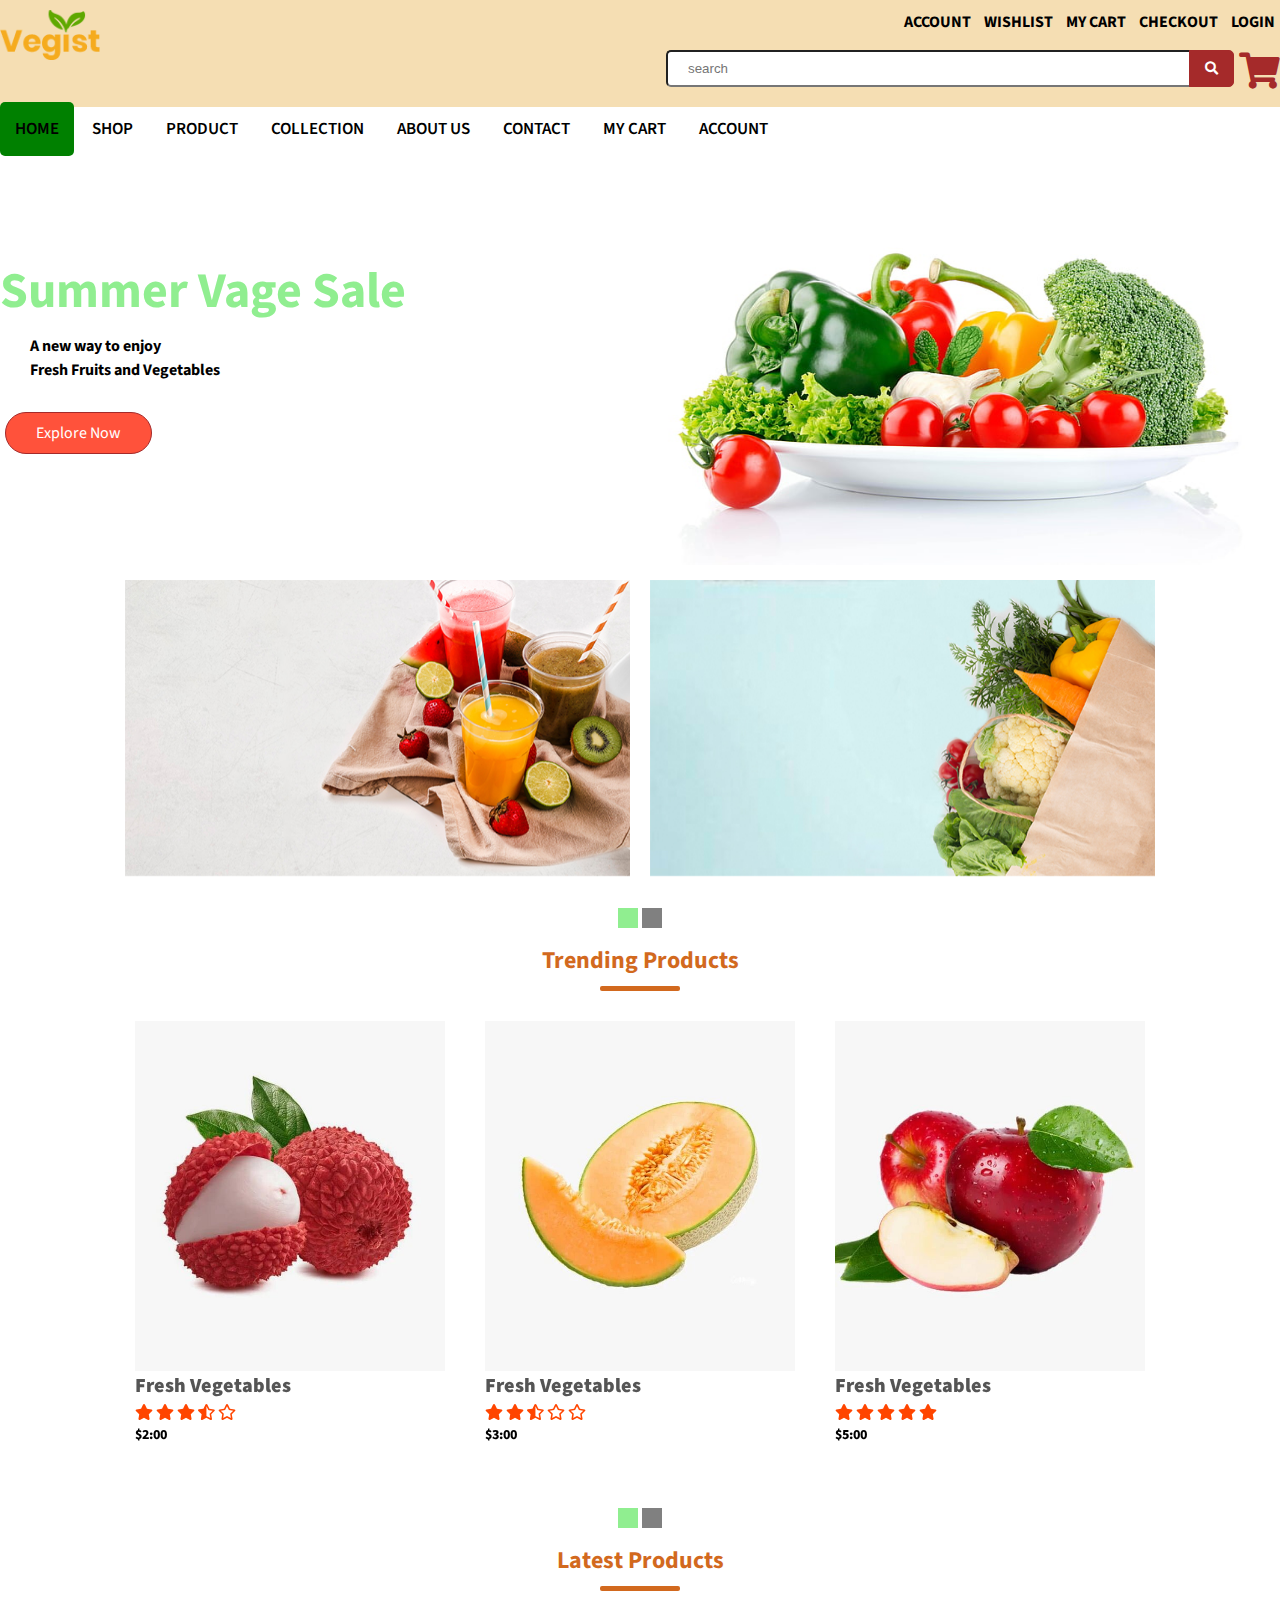
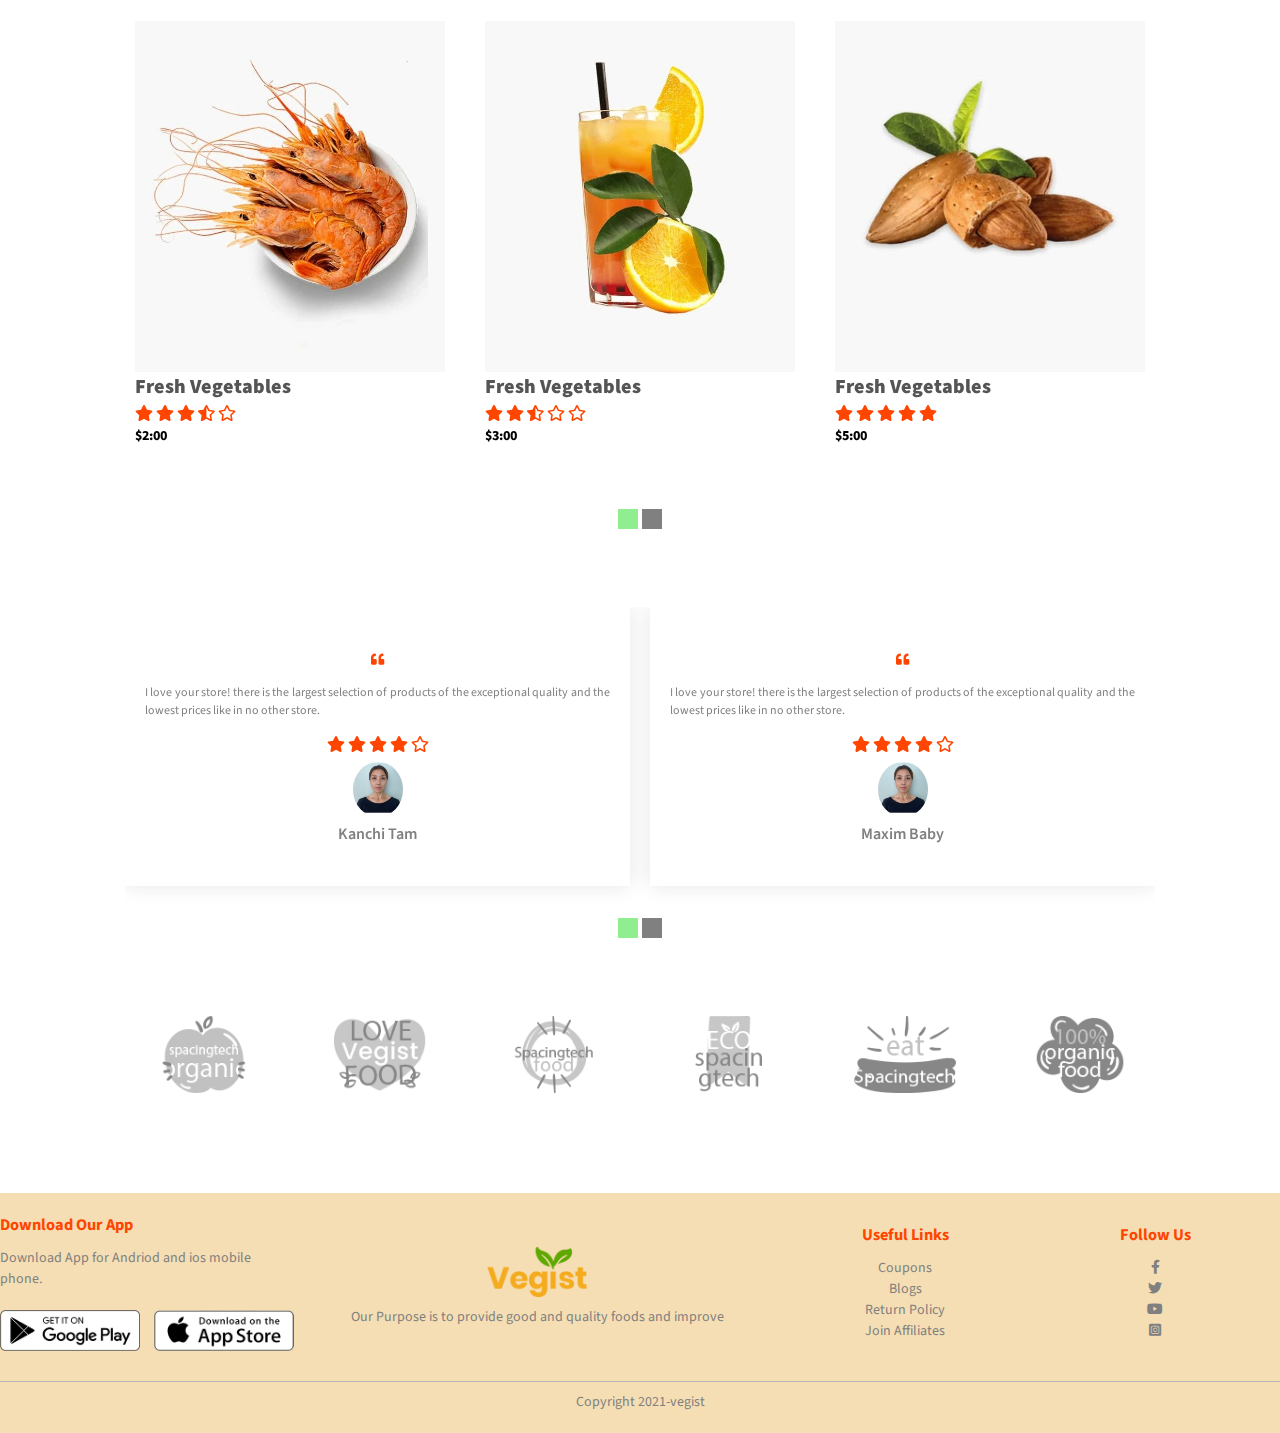
<file: index.html>
<!DOCTYPE html>
<html lang="en">
<head>
    <meta charset="UTF-8">
    <meta http-equiv="X-UA-Compatible" content="IE=edge">
    <meta name="viewport" content="width=device-width, initial-scale=1.0">
    <title>Vegist</title>
    <link rel="stylesheet" href="https://cdnjs.cloudflare.com/ajax/libs/OwlCarousel2/2.3.4/assets/owl.carousel.css">

    <link rel="stylesheet" href="https://cdnjs.cloudflare.com/ajax/libs/font-awesome/5.15.4/css/all.min.css">
    <link rel="stylesheet" type="text/css" href="css/style.css">
    <link rel="stylesheet" type="text/css" href="css/res.css">
    <link rel="shortcut icon" href="./img/icon.png">
</head>
<body id="up">
    <header>
        <div class="container">
    <div class="header_inner flex">
     <div class="logo">
         <a href="index.html">
        <img src="img/logo1.png" alt="logo" width="100px"></a>
    </div>
    <div class="info">
        <div class="topnav">
            <ul>
                <li><a href="account.html">Account</a></li>
                <li><a href="shop.html">wishlist</a></li>
                <li><a href="cart.html">My Cart</a></li>
                <li><a href="shop.html">checkout</a></li>
              <li><a href="account.html">login</a></li>
               </ul>
        </div>
        <div class="searchinner flex">
            <div class="search">
                <input type="search" name="search" placeholder="search">
                <a href=""><button class="btn"><i class="fas fa-search"></i></button></a>
            </div>
            <div class="icon">
           <a href="cart.html"> <i class="fa fa-shopping-cart" style="font-size:36px"></i></a>
        </div>
        </div>
    </div>
    </div>
</header>
<nav>
    <div class="container flex">
        <div class="nav">
            <span><i class="fas fa-bars"></i></span>
            <ul>
                <li><a href="index.html" class="active1">Home</a></li>
                <li><a href="shop.html">Shop</a></li>
                <li><a href="product.html">product</a></li> 
                <li><a href="collection.html">Collection</a></li>
                <li><a href="about.html">About Us</a></li>
                <li><a href="contactus.html">Contact</a></li>
                <li><a href="cart.html">  My cart</a></li>  
                <li><a href="account.html">Account</a></li>
            </ul>
        </div>
    </div>
</nav>
<div class=" container row">
    <div class="col-2">
        <h1>Summer Vage Sale </h1>
           <p><strong> A new way to enjoy<br>
            Fresh Fruits and Vegetables</p></strong>
            <a href="" class="btn">Explore Now</a>
    </div>
    <div class="col-2">
        <img src="img/img1.jpg" alt="">
    </div>

</div> 
</div>
</div>
<div class="categories">
    <div class="small-container">
        <div class="row slide owl-carousel">
            <div class="col-3">
                <img src="img/categories1.jpg" alt="">
            </div>
            <div class="col-3">
                <img src="img/categories2.jpg" alt="">
            </div>
            <div class="col-3">
                <img src="img/categories3.jpg" alt="">
            </div>
        </div>  
    </div>
</div>
<div class="small-container">
    <h2 class="title">Trending Products</h2>
    <div class="row slide1 owl-carousel ">
        <div class="col-4">
            <img src="img/trend1.jpg" alt="">
            <h5>Fresh Vegetables</h5>
            <div class="rating">
                <i class="fas fa-star"></i>
                <i class="fas fa-star"></i>
                <i class="fas fa-star"></i>
                <i class="fas fa-star-half-alt"></i>
                <i class="far fa-star"></i>
            </div>
            <p>$2:00</p>
        </div>
        <div class="col-4">
            <img src="img/trend2.jpg" alt="">
            <h5>Fresh Vegetables</h5>
            <div class="rating">
                <i class="fas fa-star"></i>
                <i class="fas fa-star"></i>
                <i class="fas fa-star-half-alt"></i>
                <i class="far fa-star"></i>
                <i class="far fa-star"></i>
            </div>
            <p>$3:00</p>
        </div>
        <div class="col-4">
            <img src="img/trend3.jpg" alt="">
            <h5>Fresh Vegetables</h5>
            <div class="rating">
                <i class="fas fa-star"></i>
                <i class="fas fa-star"></i>
                <i class="fas fa-star"></i>
                <i class="fas fa-star"></i>
                <i class="fas fa-star"></i>
            </div>
            <p>$5:00</p>
        </div>
        <div class="col-4">
            <img src="img/trend4.jpg" alt="">
            <h5>Fresh Vegetables</h5>
            <div class="rating">
                <i class="fas fa-star"></i>
                <i class="fas fa-star"></i>
                <i class="fas fa-star"></i>
                <i class="fas fa-star"></i>
                <i class="far fa-star"></i>
            </div>
            <p>$10:00</p>
        </div>
    </div>
    <h2 class="title">Latest Products</h2>
    <div class="row slide1 owl-carousel ">
        <div class="col-4">
            <img src="img/latest1.jpg" alt="">
            <h5>Fresh Vegetables</h5>
            <div class="rating">
                <i class="fas fa-star"></i>
                <i class="fas fa-star"></i>
                <i class="fas fa-star"></i>
                <i class="fas fa-star-half-alt"></i>
                <i class="far fa-star"></i>
            </div>
            <p>$2:00</p>
        </div>
        <div class="col-4">
            <img src="img/latest2.jpg" alt="">
            <h5>Fresh Vegetables</h5>
            <div class="rating">
                <i class="fas fa-star"></i>
                <i class="fas fa-star"></i>
                <i class="fas fa-star-half-alt"></i>
                <i class="far fa-star"></i>
                <i class="far fa-star"></i>
            </div>
            <p>$3:00</p>
        </div>
        <div class="col-4">
            <img src="img/latest3.jpg" alt="">
            <h5>Fresh Vegetables</h5>
            <div class="rating">
                <i class="fas fa-star"></i>
                <i class="fas fa-star"></i>
                <i class="fas fa-star"></i>
                <i class="fas fa-star"></i>
                <i class="fas fa-star"></i>
            </div>
            <p>$5:00</p>
        </div>
        <div class="col-4">
            <img src="img/latest4.jpg" alt="">
            <h5>Fresh Vegetables</h5>
            <div class="rating">
                <i class="fas fa-star"></i>
                <i class="fas fa-star"></i>
                <i class="fas fa-star"></i>
                <i class="fas fa-star"></i>
                <i class="far fa-star"></i>
            </div>
            <p>$10:00</p>
        </div>
    </div>
    </div>
</div>
<div class="testimonial">
    <div class="small-container">
        <div class="row slide3 owl-carousel">
            <div class="col-3">
                <i class="fas fa-quote-left"></i>
                <p>I love your store! there is the largest selection of products of the exceptional quality and the lowest prices like in no other store.</p>
                <div class="rating">
                    <i class="fas fa-star"></i>
                    <i class="fas fa-star"></i>
                    <i class="fas fa-star"></i>
                    <i class="fas fa-star"></i>
                    <i class="far fa-star"></i>
                </div>
                <img src="img/testo1.jpg" alt="">
                <h3>Kanchi Tam</h3>
            </div>
            <div class="col-3">
                <i class="fas fa-quote-left"></i>
                <p>I love your store! there is the largest selection of products of the exceptional quality and the lowest prices like in no other store.</p>
                <div class="rating">
                    <i class="fas fa-star"></i>
                    <i class="fas fa-star"></i>
                    <i class="fas fa-star"></i>
                    <i class="fas fa-star"></i>
                    <i class="far fa-star"></i>
                </div>
                <img src="img/testo1.jpg" alt="">
                <h3>Maxim Baby</h3>
            </div>
            <div class="col-3">
                <i class="fas fa-quote-left"></i>
                <p>I love your store! there is the largest selection of products of the exceptional quality and the lowest prices like in no other store.</p>
                <div class="rating">
                    <i class="fas fa-star"></i>
                    <i class="fas fa-star"></i>
                    <i class="fas fa-star"></i>
                    <i class="fas fa-star"></i>
                    <i class="far fa-star"></i>
                </div>
                <img src="img/testo1.jpg" alt="">
                <h3>Saimi raimi</h3>
            </div>
         </div>
         </div>
         </div> 
         <div class="brands">
             <div class="small-container">
             <div class="row slide4 owl-carousel ">
                     <div class="col-6">
                         <img src="img/brand1.png" alt="">
                     </div>
                     <div class="col-6">
                        <img src="img/brand2.png" alt="">
                    </div>
                    <div class="col-6">
                        <img src="img/brand3.png" alt="">
                    </div>
                    <div class="col-6">
                        <img src="img/brand4.png" alt="">
                    </div>
                    <div class="col-6">
                        <img src="img/brand5.png" alt="">
                    </div>
                    <div class="col-6">
                        <img src="img/brand6.png" alt="">
                    </div>
                 </div>
             </div>
         </div> 
        <div class="footer">
            <div class="container">
                <div class="row">
                    <div class="footer-col-1">
                        <h3>Download Our App</h3>
                        <p>Download App for Andriod and ios mobile phone.</p>
                        <div class="app-logo">
                            <a href=""><img src="img/footer1.png.png" alt=""></a>
                           <a href=""> <img src="img/footer.png.png" alt=""></a>
                            </div>
                    </div>
                    <div class="footer-col-2">
                        <img src="img/logo1.png" alt="">
                        <p>Our Purpose is to provide good and quality foods and improve</p>
                    </div>
                    <div class="footer-col-3">
                        <h3>Useful Links</h3>
                      <ul>
                          <li><a href="">Coupons</a></li>
                         <li> <a href="">Blogs</a></li>
                         <li> <a href="">Return Policy</a></li>
                          <li><a href="">Join Affiliates</a></li>
                      </ul>
                    </div>
                    <div class="footer-col-4">
                        <h3>Follow Us</h3>
                      <ul>
                         <li> <a href=""><i class="fab fa-facebook-f"></i></a></li>
                          <li><a href=""><i class="fab fa-twitter"></i></a></li>
                          <li><a href=""><i class="fab fa-youtube"></i></a></li>
                          <li><a href=""><i class="fab fa-instagram-square"></i></a></li>
                      </ul>
                    </div>
                </div>
                <hr>
                <p class="copyright">Copyright 2021-vegist</p>
            </div>
        </div>
        <div class="arrow">
            <a href="#up">up</a>
        </div>
        <script src="https://code.jquery.com/jquery-3.6.0.min.js"></script>
         <script type="text/javascript" src="js/main.js"></script>
         <script src="https://cdnjs.cloudflare.com/ajax/libs/OwlCarousel2/2.3.4/owl.carousel.min.js"></script>
        </body>
</html>
</file>
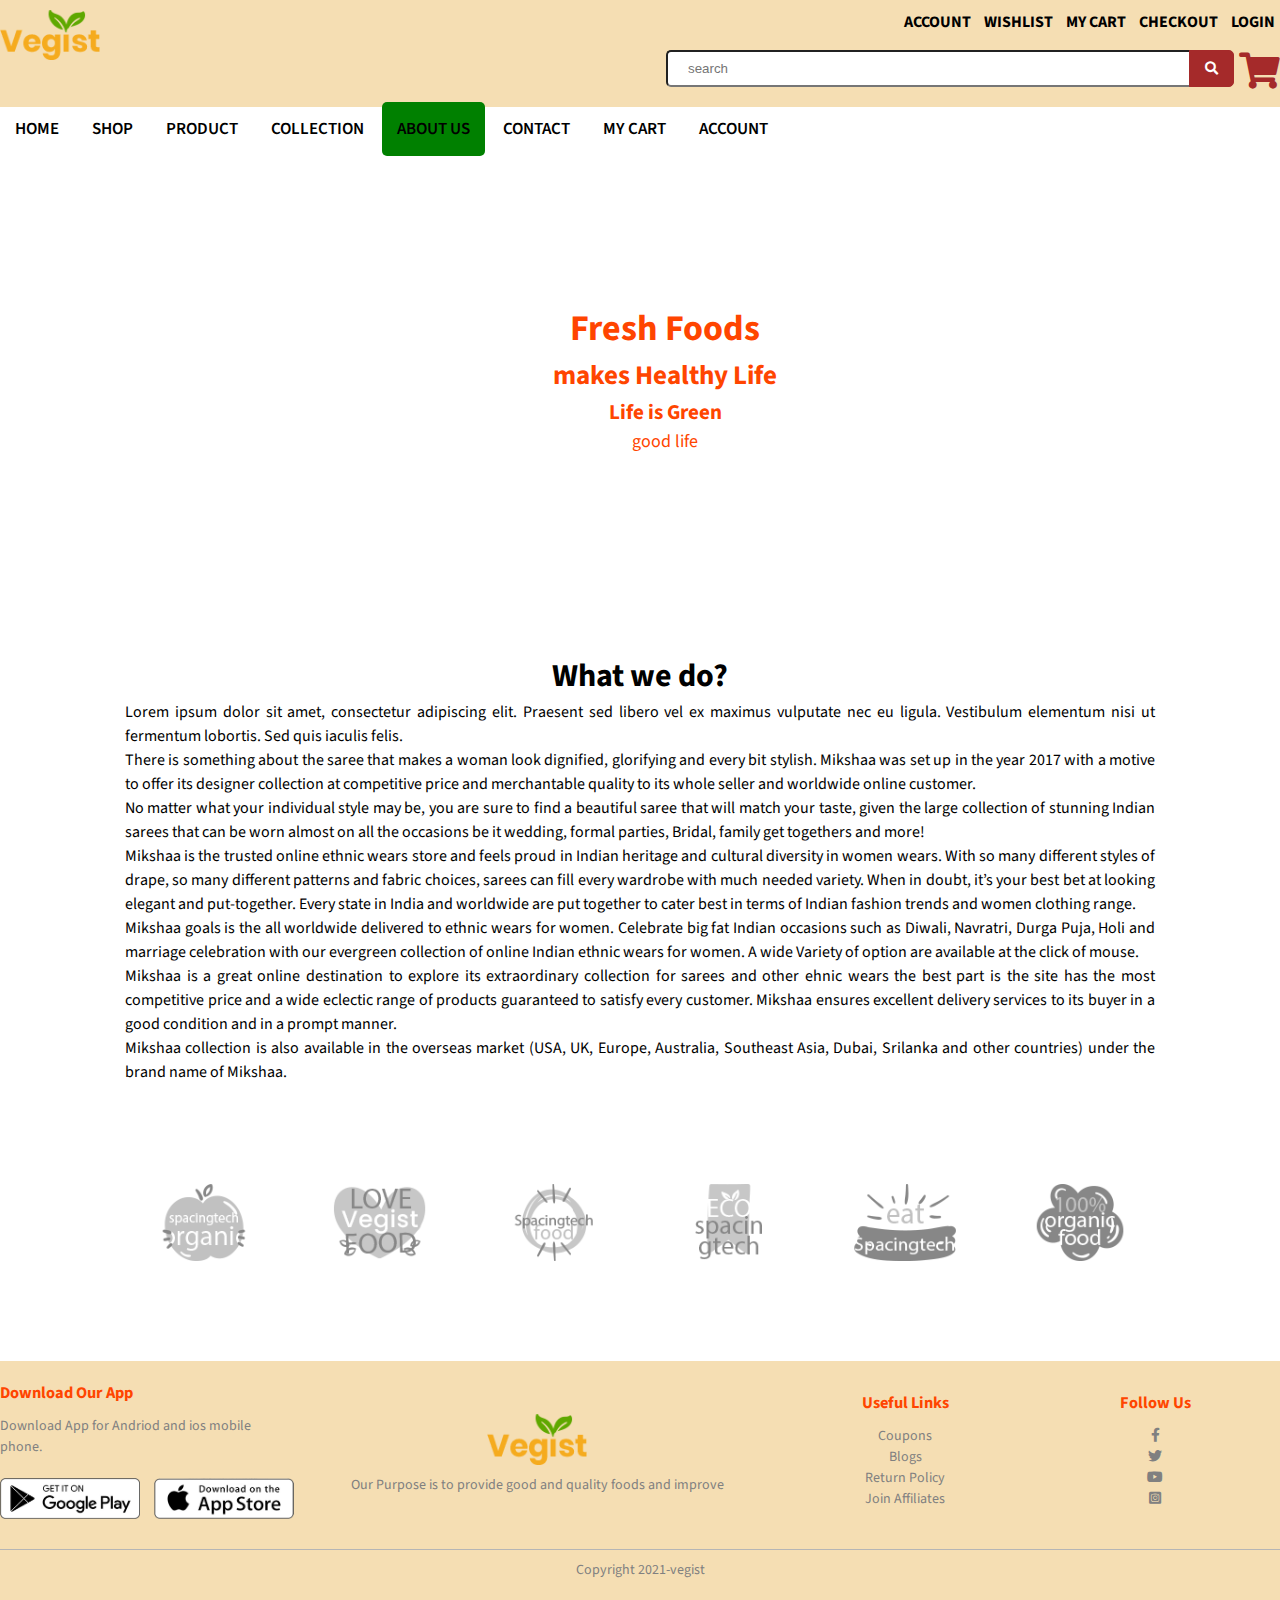
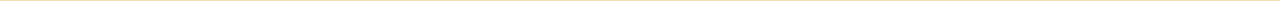
<file: about.html>
<!DOCTYPE html>
<html lang="en">
<head>
    <meta charset="UTF-8">
    <meta http-equiv="X-UA-Compatible" content="IE=edge">
    <meta name="viewport" content="width=device-width, initial-scale=1.0">
    <title>Vegist</title>
    <link rel="stylesheet" href="https://cdnjs.cloudflare.com/ajax/libs/OwlCarousel2/2.3.4/assets/owl.carousel.css">
    <link rel="stylesheet" href="https://cdnjs.cloudflare.com/ajax/libs/font-awesome/5.15.4/css/all.min.css">
    <link rel="stylesheet" type="text/css" href="css/style.css">
    <link rel="stylesheet" type="text/css" href="css/res.css">
    <link rel="shortcut icon" href="./img/icon.png">
</head>
<body id="up">
    <header>
        <div class="container">
    <div class="header_inner flex">
     <div class="logo">
         <a href="index.html">
        <img src="img/logo1.png" alt="logo" width="100px"></a>
    </div>
    <div class="info">
        <div class="topnav">
            <ul>
                <li><a href="account.html">Account</a></li>
                <li><a href="shop.html">wishlist</a></li>
                <li><a href="cart.html">My Cart</a></li>
                <li><a href="shop.html">checkout</a></li>
              <li><a href="account.html">login</a></li>
               </ul>
        </div>
        <div class="searchinner flex">
            <div class="search">
                <input type="search" name="search" placeholder="search">
                <a href=""><button class="btn"><i class="fas fa-search"></i></button></a>
            </div>
            <div class="icon">
           <a href="cart.html"> <i class="fa fa-shopping-cart" style="font-size:36px"></i></a>
        </div>
        </div>
    </div>
    </div>
</header>
<nav>
    <div class="container flex">
        <div class="nav">
            <span><i class="fas fa-bars"></i></span>
            <ul>
                <li><a href="index.html">Home</a></li>
                <li><a href="shop.html">Shop</a></li>
                <li><a href="product.html">product</a></li> 
                <li><a href="collection.html">Collection</a></li>
                <li><a href="about.html" class="active1">About Us</a></li>
                <li><a href="contactus.html">Contact</a></li>
                <li><a href="cart.html">  My cart</a></li>
                <li><a href="account.html">Account</a></li>  
            </ul>
        </div>
    </div>
</nav>
<div class="container">
    <div class="banner">
        <h1>Fresh Foods  <br> </h1> <h2>makes
            Healthy Life</h2>
        <h3>Life is Green</h3>
        <p>good  life</p>
    </div>
</div>
<div class="about-title">
<div class="small-container">
            <h1>What we do?</h1>
            <p>Lorem ipsum dolor sit amet, consectetur adipiscing elit. Praesent sed libero vel ex maximus vulputate nec eu ligula. Vestibulum elementum nisi ut fermentum lobortis. Sed quis iaculis felis.</p>
        </div>
        <div class="about-details">
            <div class="small-container">
            <p>There is something about the saree that makes a woman look dignified, glorifying and every bit stylish. Mikshaa was set up in the year 2017 with a motive to offer its designer collection at competitive price and merchantable quality to its whole seller and worldwide online customer.</p>
            <p>No matter what your individual style may be, you are sure to find a beautiful saree that will match your taste, given the large collection of stunning Indian sarees that can be worn almost on all the occasions be it wedding, formal parties, Bridal, family get togethers and more!</p>
            <p>Mikshaa is the trusted online ethnic wears store and feels proud in Indian heritage and cultural diversity in women wears. With so many different styles of drape, so many different patterns and fabric choices, sarees can fill every wardrobe with much needed variety. When in doubt, it’s your best bet at looking elegant and put-together. Every state in India and worldwide are put together to cater best in terms of Indian fashion trends and women clothing range.</p>
            <p>Mikshaa goals is the all worldwide delivered to ethnic wears for women. Celebrate big fat Indian occasions such as Diwali, Navratri, Durga Puja, Holi and marriage celebration with our evergreen collection of online Indian ethnic wears for women. A wide Variety of option are available at the click of mouse.</p>
            <p>Mikshaa is a great online destination to explore its extraordinary collection for sarees and other ehnic wears the best part is the site has the most competitive price and a wide eclectic range of products guaranteed to satisfy every customer. Mikshaa ensures excellent delivery services to its buyer in a good condition and in a prompt manner.</p>
            <p>Mikshaa collection is also available in the overseas market (USA, UK, Europe, Australia, Southeast Asia, Dubai, Srilanka and other countries) under the brand name of Mikshaa.</p>
    </div>
</div>
</div>
<div class="brands">
    <div class="small-container">
        <div class="row slide4 owl-carousel">
            <div class="col-6">
                <img src="./img/brand1.png" alt="">
            </div>
            <div class="col-6">
               <img src="./img/brand2.png" alt="">
           </div>
           <div class="col-6">
               <img src="./img/brand3.png" alt="">
           </div>
           <div class="col-6">
               <img src="./img/brand4.png" alt="">
           </div>
           <div class="col-6">
               <img src="./img/brand5.png" alt="">
           </div>
           <div class="col-6">
               <img src="./img/brand6.png" alt="">
           </div>
        </div>
    </div>
</div>
        <div class="footer">
            <div class="container">
                <div class="row">
                    <div class="footer-col-1">
                        <h3>Download Our App</h3>
                        <p>Download App for Andriod and ios mobile phone.</p>
                        <div class="app-logo">
                            <a href=""><img src="./img/footer1.png.png" alt=""></a>
                           <a href=""> <img src="./img/footer.png.png" alt=""></a>
                            </div>
                    </div>
                    <div class="footer-col-2">
                        <img src="./img/logo1.png" alt="">
                        <p>Our Purpose is to provide good and quality foods and improve</p>
                    </div>
                    <div class="footer-col-3">
                        <h3>Useful Links</h3>
                      <ul>
                          <li><a href="">Coupons</a></li>
                         <li> <a href="">Blogs</a></li>
                         <li> <a href="">Return Policy</a></li>
                          <li><a href="">Join Affiliates</a></li>
                      </ul>
                    </div>
                    <div class="footer-col-4">
                        <h3>Follow Us</h3>
                      <ul>
                         <li> <a href=""><i class="fab fa-facebook-f"></i></a></li>
                          <li><a href=""><i class="fab fa-twitter"></i></a></li>
                          <li><a href=""><i class="fab fa-youtube"></i></a></li>
                          <li><a href=""><i class="fab fa-instagram-square"></i></a></li>
                      </ul>
                    </div>
                </div>
                <hr>
                <p class="copyright">Copyright 2021-vegist</p>
            </div>
        </div>
        <div class="arrow">
            <a href="#up">up</a>
        </div>
        <script src="https://code.jquery.com/jquery-3.6.0.min.js"></script>
        <script type="text/javascript" src="js/main.js"></script>
        <script src="https://cdnjs.cloudflare.com/ajax/libs/OwlCarousel2/2.3.4/owl.carousel.min.js"></script>
       
</body>
</html>
</file>
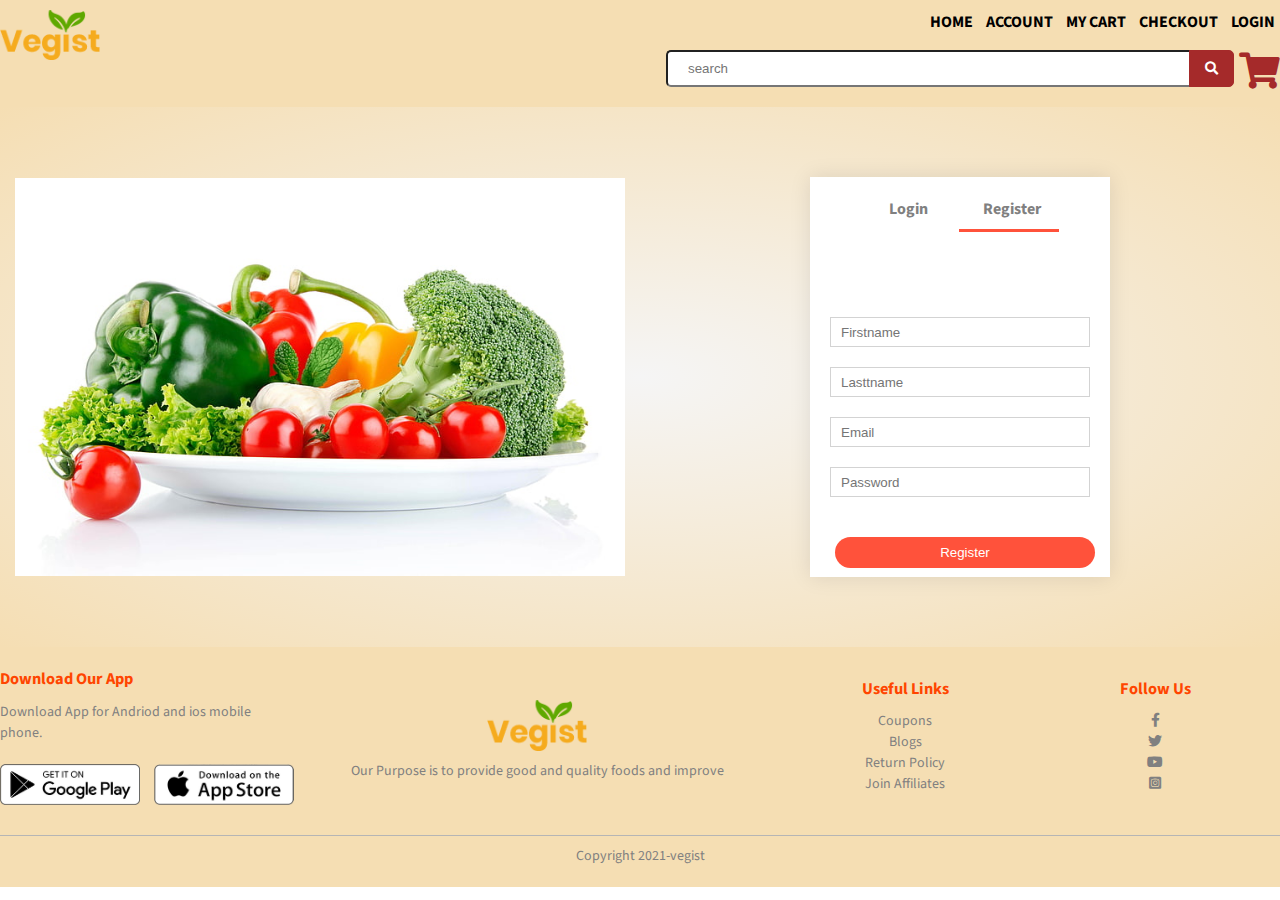
<file: account.html>
<!DOCTYPE html>
<html lang="en">
<head>
    <meta charset="UTF-8">
    <meta http-equiv="X-UA-Compatible" content="IE=edge">
    <meta name="viewport" content="width=device-width, initial-scale=1.0">
    <title>Vegist</title>
    <link rel="stylesheet" href="https://cdnjs.cloudflare.com/ajax/libs/font-awesome/5.15.4/css/all.min.css">
    <link rel="stylesheet" type="text/css" href="css/style.css">
    <link rel="stylesheet" type="text/css" href="css/res.css">
    <link rel="shortcut icon" href="./img/icon.png">
</head>
<body id="up">
    <header>
        <div class="container">
    <div class="header_inner flex">
     <div class="logo">
         <a href="index.html">
        <img src="img/logo1.png" alt="logo" width="100px"></a>
    </div>
    <div class="info">
        <div class="topnav">
            <ul>
                <li><a href="index.html">Home</a></li>
                <li><a href="account.html">Account</a></li>
               <li><a href="cart.html">My Cart</a></li>
                <li><a href="shop.html">checkout</a></li>
              <li><a href="account.html">login</a></li>
               </ul>
        </div>
        <div class="searchinner flex">
            <div class="search">
                <input type="search" name="search" placeholder="search">
                <a href=""><button class="btn"><i class="fas fa-search"></i></button></a>
            </div>
            <div class="icon">
           <a href=""> <i class="fa fa-shopping-cart" style="font-size:36px"></i></a>
        </div>
        </div>
    </div>
    </div>
</header>
<div class="account-page">
    <div class="container">
        <div class="row">
            <div class="col-2">
                <img src="./img/img1.jpg" alt="" width="100%">
            </div>
            <div class="col-2">
                <div class="form-container">
                    <div class="form-btn">
                        <span onclick="login()">Login</span>
                        <span onclick="register()">Register</span>
                        <hr id="Indicator">
                    </div>
                    <form id="LoginForm" >
                        <input type="text" placeholder="Username">
                        <input type="password" placeholder="Password">
                        <button type="submit" class="btn">Login</button>
                        <a href="">Forget password</a>
                    </form>
                    <form id="RegForm">
                        <input type="text" placeholder="Firstname">
                        <input type="text" placeholder="Lasttname"> 
                        <input type="email" placeholder="Email">
                        <input type="password" placeholder="Password">
                        <button type="submit" class="btn">Register</button>
                    </form>
                </div>
            </div>
        </div>
    </div>
</div>   
 <div class="footer">
            <div class="container">
                <div class="row">
                    <div class="footer-col-1">
                        <h3>Download Our App</h3>
                        <p>Download App for Andriod and ios mobile phone.</p>
                        <div class="app-logo">
                            <a href=""><img src="./img/footer1.png.png" alt=""></a>
                           <a href=""> <img src="./img/footer.png.png" alt=""></a>
                            </div>
                    </div>
                    <div class="footer-col-2">
                        <img src="./img/logo1.png" alt="">
                        <p>Our Purpose is to provide good and quality foods and improve</p>
                    </div>
                    <div class="footer-col-3">
                        <h3>Useful Links</h3>
                      <ul>
                          <li><a href="">Coupons</a></li>
                         <li> <a href="">Blogs</a></li>
                         <li> <a href="">Return Policy</a></li>
                          <li><a href="">Join Affiliates</a></li>
                      </ul>
                    </div>
                    <div class="footer-col-4">
                        <h3>Follow Us</h3>
                      <ul>
                         <li> <a href=""><i class="fab fa-facebook-f"></i></a></li>
                          <li><a href=""><i class="fab fa-twitter"></i></a></li>
                          <li><a href=""><i class="fab fa-youtube"></i></a></li>
                          <li><a href=""><i class="fab fa-instagram-square"></i></a></li>
                      </ul>
                    </div>
                </div>
                <hr>
                <p class="copyright">Copyright 2021-vegist</p>
            </div>
        </div>
        <div class="arrow">
            <a href="#up">up</a>
        </div>
        <script src="https://code.jquery.com/jquery-3.6.0.min.js"></script>
         <script type="text/javascript" src="js/main.js"></script>
</body>
</html>
</file>
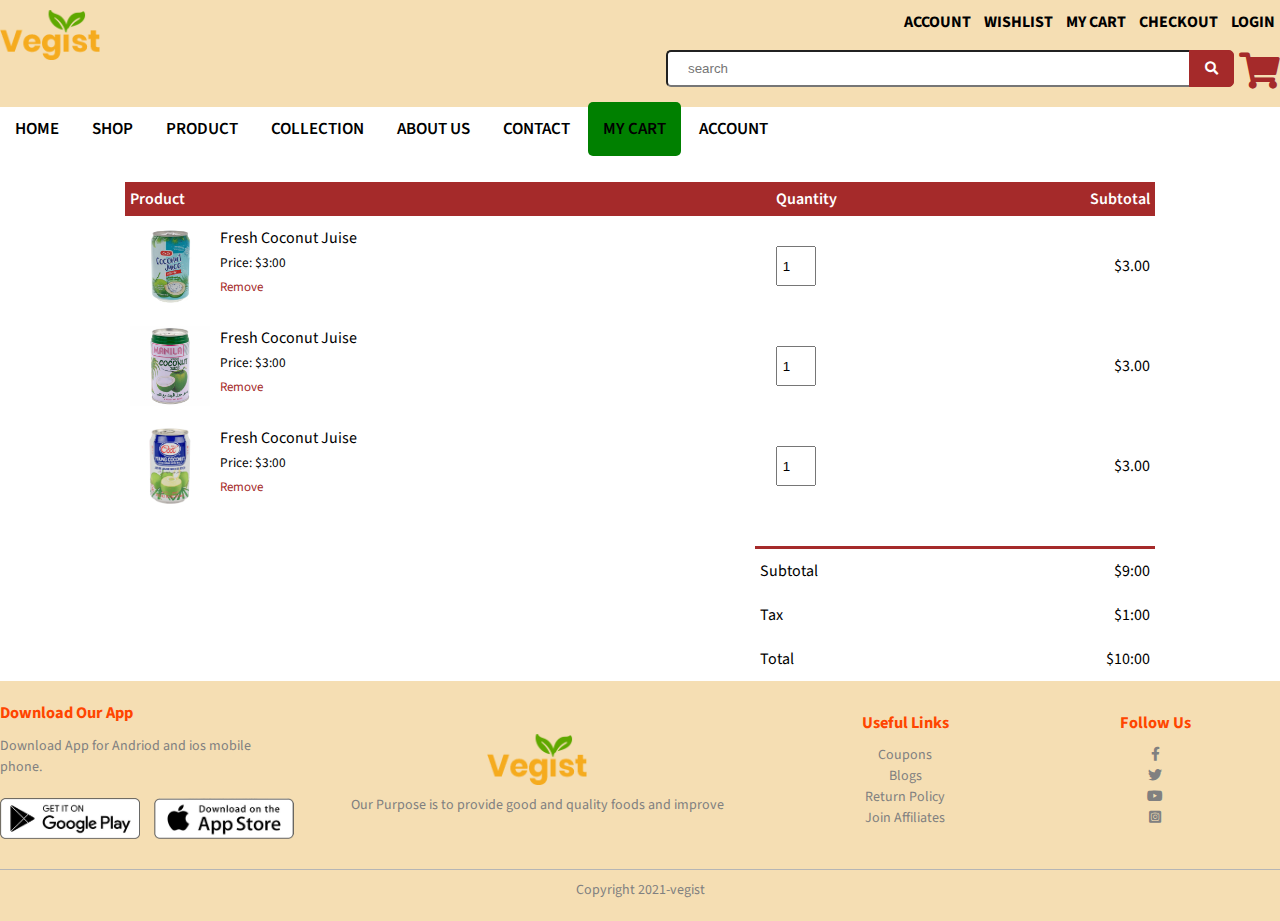
<file: cart.html>
<!DOCTYPE html>
<html lang="en">
<head>
    <meta charset="UTF-8">
    <meta http-equiv="X-UA-Compatible" content="IE=edge">
    <meta name="viewport" content="width=device-width, initial-scale=1.0">
    <title>Vegist</title>
    <link rel="stylesheet" href="https://cdnjs.cloudflare.com/ajax/libs/font-awesome/5.15.4/css/all.min.css">
    <link rel="stylesheet" type="text/css" href="css/style.css">
    <link rel="stylesheet" type="text/css" href="css/res.css">
    <link rel="shortcut icon" href="./img/icon.png">
</head>
<body id="up">
    <header>
        <div class="container">
    <div class="header_inner flex">
     <div class="logo">
         <a href="index.html">
        <img src="img/logo1.png" alt="logo" width="100px"></a>
    </div>
    <div class="info">
        <div class="topnav">
            <ul>
                <li><a href="account.html">Account</a></li>
                <li><a href="shop.html">wishlist</a></li>
                <li><a href="cart.html">My Cart</a></li>
                <li><a href="shop.html">checkout</a></li>
              <li><a href="account.html">login</a></li>
               </ul>
        </div>
        <div class="searchinner flex">
            <div class="search">
                <input type="search" name="search" placeholder="search">
                <a href=""><button class="btn"><i class="fas fa-search"></i></button></a>
            </div>
            <div class="icon">
           <a href=""> <i class="fa fa-shopping-cart" style="font-size:36px"></i></a>
        </div>
        </div>
    </div>
    </div>
</header>
<nav>
    <div class="container flex">
        <div class="nav">
            <span><i class="fas fa-bars"></i></span>
            <ul>
                <li><a href="index.html">Home</a></li>
                <li><a href="shop.html">Shop</a></li>
                <li><a href="product.html">product</a></li> 
                <li><a href="collection.html">Collection</a></li>
                <li><a href="about.html">About Us</a></li>
                <li><a href="contactus.html">Contact</a></li>
                <li><a href="cart.html" class="active1"> My cart</a></li>  
                <li><a href="account.html">Account</a></li>
            </ul>
        </div>
    </div>
</nav> 
</div>
</div>
<div class="small-container">
    <table>
        <tr>
            <th>Product</th>
            <th>Quantity</th>
            <th>Subtotal</th>
        </tr>
        <tr>
            <td>
                <div class="cart-info">
                    <img src="./img/coconut.jpg" alt="" width="100%">
                    <div>
                        <p>Fresh Coconut Juise</p>
                        <small>Price: $3:00</small>
                        <br>
                        <a href="">Remove</a>
                    </div>
                </div>
            </td>
            <td><input type="number" value="1"></td>
            <td>$3.00</td>
        </tr>
        <tr>
            <td>
                <div class="cart-info">
                    <img src="./img/coconut2.jpg" alt="" width="100%">
                    <div>
                        <p>Fresh Coconut Juise</p>
                        <small>Price: $3:00</small>
                        <br>
                        <a href="">Remove</a>
                    </div>
                </div>
            </td>
            <td><input type="number" value="1"></td>
            <td>$3.00</td>
        </tr>
        <tr>
            <td>
                <div class="cart-info">
                    <img src="./img/coconut3.jpg" alt="" width="100%">
                    <div>
                        <p>Fresh Coconut Juise</p>
                        <small>Price: $3:00</small>
                        <br>
                        <a href="">Remove</a>
                    </div>
                </div>
            </td>
            <td><input type="number" value="1"></td>
            <td>$3.00</td>
        </tr>
    </table>
    <div class="total">
        <table>
            <tr>
                <td>Subtotal</td>
                <td>$9:00</td>
            </tr>
            <tr>
                <td>Tax</td>
                <td>$1:00</td>
            </tr>
            <tr>
                <td>Total</td>
                <td>$10:00</td>
            </tr>
        </table>
    </div>
</div>
</div>  
        <div class="footer">
            <div class="container">
                <div class="row">
                    <div class="footer-col-1">
                        <h3>Download Our App</h3>
                        <p>Download App for Andriod and ios mobile phone.</p>
                        <div class="app-logo">
                            <a href=""><img src="./img/footer1.png.png" alt=""></a>
                           <a href=""> <img src="./img/footer.png.png" alt=""></a>
                            </div>
                    </div>
                    <div class="footer-col-2">
                        <img src="./img/logo1.png" alt="">
                        <p>Our Purpose is to provide good and quality foods and improve</p>
                    </div>
                    <div class="footer-col-3">
                        <h3>Useful Links</h3>
                      <ul>
                          <li><a href="">Coupons</a></li>
                         <li> <a href="">Blogs</a></li>
                         <li> <a href="">Return Policy</a></li>
                          <li><a href="">Join Affiliates</a></li>
                      </ul>
                    </div>
                    <div class="footer-col-4">
                        <h3>Follow Us</h3>
                      <ul>
                         <li> <a href=""><i class="fab fa-facebook-f"></i></a></li>
                          <li><a href=""><i class="fab fa-twitter"></i></a></li>
                          <li><a href=""><i class="fab fa-youtube"></i></a></li>
                          <li><a href=""><i class="fab fa-instagram-square"></i></a></li>
                      </ul>
                    </div>
                </div>
                <hr>
                <p class="copyright">Copyright 2021-vegist</p>
            </div>
        </div>
        <div class="arrow">
            <a href="#up">up</a>
        </div>
        <script src="https://code.jquery.com/jquery-3.6.0.min.js"></script>
         <script type="text/javascript" src="js/main.js"></script>
</body>
</html>
</file>
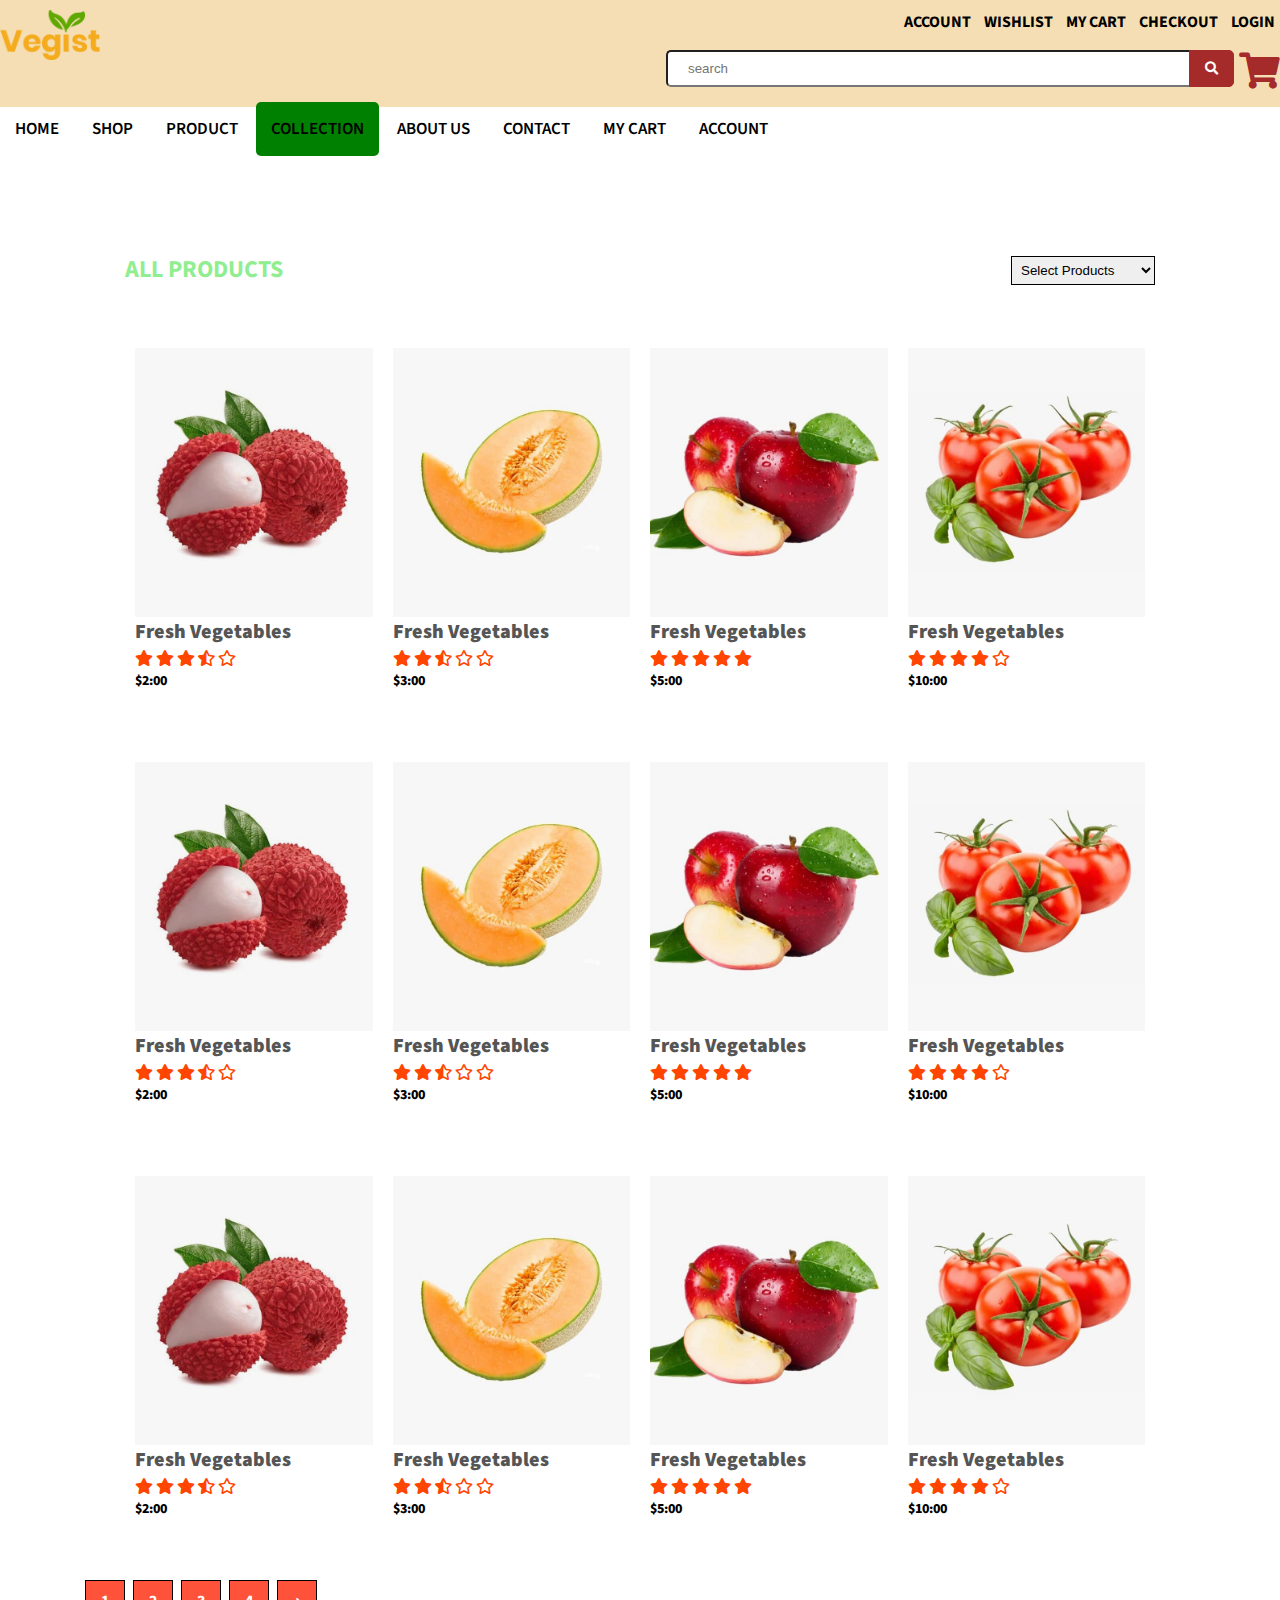
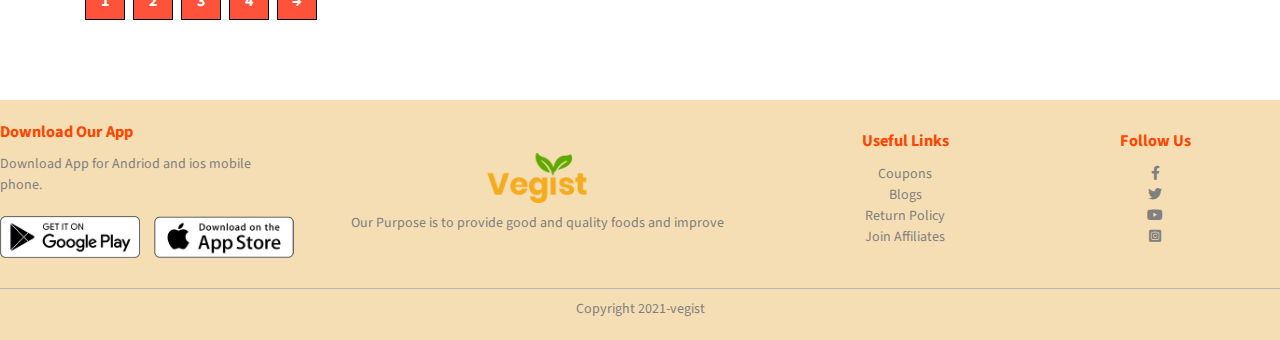
<file: collection.html>
<!DOCTYPE html>
<html lang="en">
<head>
    <meta charset="UTF-8">
    <meta http-equiv="X-UA-Compatible" content="IE=edge">
    <meta name="viewport" content="width=device-width, initial-scale=1.0">
    <title>Vegist</title>
     <link rel="stylesheet" href="https://cdnjs.cloudflare.com/ajax/libs/font-awesome/5.15.4/css/all.min.css">
    <link rel="stylesheet" type="text/css" href="css/style.css">
    <link rel="stylesheet" type="text/css" href="css/res.css">
    <link rel="shortcut icon" href="./img/icon.png">
</head>
<body id="up">
    <header>
        <div class="container">
    <div class="header_inner flex">
     <div class="logo">
         <a href="index.html">
        <img src="img/logo1.png" alt="logo" width="100px"></a>
    </div>
    <div class="info">
        <div class="topnav">
            <ul>
                <li><a href="account.html">Account</a></li>
                <li><a href="shop.html">wishlist</a></li>
                <li><a href="cart.html">My Cart</a></li>
                <li><a href="shop.html">checkout</a></li>
              <li><a href="account.html">login</a></li>
               </ul>
        </div>
        <div class="searchinner flex">
            <div class="search">
                <input type="search" name="search" placeholder="search">
                <a href=""><button class="btn"><i class="fas fa-search"></i></button></a>
            </div>
            <div class="icon">
           <a href=""> <i class="fa fa-shopping-cart" style="font-size:36px"></i></a>
        </div>
        </div>
    </div>
    </div>
</header>
<nav>
    <div class="container flex">
        <div class="nav">
            <span><i class="fas fa-bars"></i></span>
            <ul>
                <li><a href="index.html">Home</a></li>
                <li><a href="shop.html" >Shop</a></li>
                <li><a href="product.html">Product</a></li> 
                <li><a href="collection.html" class="active1">Collection</a></li>
                <li><a href="about.html">About Us</a></li>
                <li><a href="contactus.html">Contact</a></li>
                <li><a href="cart.html">My cart</a></li>  
                <li><a href="account.html">Account</a></li>
            </ul>
        </div>
    </div>
</nav> 
</div>
</div>
<div class="small-container">
    <div class="row row-2">
        <h2>All Products</h2>
        <select>
            <option>Select Products</option>
            <option>Short by price</option>
            <option>Short by popularity</option>
            <option>Short by rating</option>
            <option>Short by sale</option>
        </select>
    </div>
    <div class="row">
        <div class="col-4">
            <img src="./img/trend1.jpg" alt="">
            <h5>Fresh Vegetables</h5>
            <div class="rating">
                <i class="fas fa-star"></i>
                <i class="fas fa-star"></i>
                <i class="fas fa-star"></i>
                <i class="fas fa-star-half-alt"></i>
                <i class="far fa-star"></i>
            </div>
            <p>$2:00</p>
        </div>
        <div class="col-4">
            <img src="./img/trend2.jpg" alt="">
            <h5>Fresh Vegetables</h5>
            <div class="rating">
                <i class="fas fa-star"></i>
                <i class="fas fa-star"></i>
                <i class="fas fa-star-half-alt"></i>
                <i class="far fa-star"></i>
                <i class="far fa-star"></i>
            </div>
            <p>$3:00</p>
        </div>
        <div class="col-4">
            <img src="./img/trend3.jpg" alt="">
            <h5>Fresh Vegetables</h5>
            <div class="rating">
                <i class="fas fa-star"></i>
                <i class="fas fa-star"></i>
                <i class="fas fa-star"></i>
                <i class="fas fa-star"></i>
                <i class="fas fa-star"></i>
            </div>
            <p>$5:00</p>
        </div>
        <div class="col-4">
            <img src="./img/trend4.jpg" alt="">
            <h5>Fresh Vegetables</h5>
            <div class="rating">
                <i class="fas fa-star"></i>
                <i class="fas fa-star"></i>
                <i class="fas fa-star"></i>
                <i class="fas fa-star"></i>
                <i class="far fa-star"></i>
            </div>
            <p>$10:00</p>
        </div>
    </div>
    <div class="row">
        <div class="col-4">
            <img src="./img/trend1.jpg" alt="">
            <h5>Fresh Vegetables</h5>
            <div class="rating">
                <i class="fas fa-star"></i>
                <i class="fas fa-star"></i>
                <i class="fas fa-star"></i>
                <i class="fas fa-star-half-alt"></i>
                <i class="far fa-star"></i>
            </div>
            <p>$2:00</p>
        </div>
        <div class="col-4">
            <img src="./img/trend2.jpg" alt="">
            <h5>Fresh Vegetables</h5>
            <div class="rating">
                <i class="fas fa-star"></i>
                <i class="fas fa-star"></i>
                <i class="fas fa-star-half-alt"></i>
                <i class="far fa-star"></i>
                <i class="far fa-star"></i>
            </div>
            <p>$3:00</p>
        </div>
        <div class="col-4">
            <img src="./img/trend3.jpg" alt="">
            <h5>Fresh Vegetables</h5>
            <div class="rating">
                <i class="fas fa-star"></i>
                <i class="fas fa-star"></i>
                <i class="fas fa-star"></i>
                <i class="fas fa-star"></i>
                <i class="fas fa-star"></i>
            </div>
            <p>$5:00</p>
        </div>
        <div class="col-4">
            <img src="./img/trend4.jpg" alt="">
            <h5>Fresh Vegetables</h5>
            <div class="rating">
                <i class="fas fa-star"></i>
                <i class="fas fa-star"></i>
                <i class="fas fa-star"></i>
                <i class="fas fa-star"></i>
                <i class="far fa-star"></i>
            </div>
            <p>$10:00</p>
        </div>
    </div>
    <div class="row">
        <div class="col-4">
            <img src="./img/trend1.jpg" alt="">
            <h5>Fresh Vegetables</h5>
            <div class="rating">
                <i class="fas fa-star"></i>
                <i class="fas fa-star"></i>
                <i class="fas fa-star"></i>
                <i class="fas fa-star-half-alt"></i>
                <i class="far fa-star"></i>
            </div>
            <p>$2:00</p>
        </div>
        <div class="col-4">
            <img src="./img/trend2.jpg" alt="">
            <h5>Fresh Vegetables</h5>
            <div class="rating">
                <i class="fas fa-star"></i>
                <i class="fas fa-star"></i>
                <i class="fas fa-star-half-alt"></i>
                <i class="far fa-star"></i>
                <i class="far fa-star"></i>
            </div>
            <p>$3:00</p>
        </div>
        <div class="col-4">
            <img src="./img/trend3.jpg" alt="">
            <h5>Fresh Vegetables</h5>
            <div class="rating">
                <i class="fas fa-star"></i>
                <i class="fas fa-star"></i>
                <i class="fas fa-star"></i>
                <i class="fas fa-star"></i>
                <i class="fas fa-star"></i>
            </div>
            <p>$5:00</p>
        </div>
        <div class="col-4">
            <img src="./img/trend4.jpg" alt="">
            <h5>Fresh Vegetables</h5>
            <div class="rating">
                <i class="fas fa-star"></i>
                <i class="fas fa-star"></i>
                <i class="fas fa-star"></i>
                <i class="fas fa-star"></i>
                <i class="far fa-star"></i>
            </div>
            <p>$10:00</p>
        </div>
    </div>
    </div>
    <div class="page-btn">
        <ul>
            <li> <a href=""> 1</a></li>
            <li> <a href="">2</a></li>
            <li> <a href="">3</a></li>
            <li> <a href="">4</a></li>
            <li> <a href="">&#8594;</a></li>
        </ul>
        </div>
</div>  
        <div class="footer">
            <div class="container">
                <div class="row">
                    <div class="footer-col-1">
                        <h3>Download Our App</h3>
                        <p>Download App for Andriod and ios mobile phone.</p>
                        <div class="app-logo">
                            <a href=""><img src="./img/footer1.png.png" alt=""></a>
                           <a href=""> <img src="./img/footer.png.png" alt=""></a>
                            </div>
                    </div>
                    <div class="footer-col-2">
                        <img src="./img/logo1.png" alt="">
                        <p>Our Purpose is to provide good and quality foods and improve</p>
                    </div>
                    <div class="footer-col-3">
                        <h3>Useful Links</h3>
                      <ul>
                          <li><a href="">Coupons</a></li>
                         <li> <a href="">Blogs</a></li>
                         <li> <a href="">Return Policy</a></li>
                          <li><a href="">Join Affiliates</a></li>
                      </ul>
                    </div>
                    <div class="footer-col-4">
                        <h3>Follow Us</h3>
                      <ul>
                         <li> <a href=""><i class="fab fa-facebook-f"></i></a></li>
                          <li><a href=""><i class="fab fa-twitter"></i></a></li>
                          <li><a href=""><i class="fab fa-youtube"></i></a></li>
                          <li><a href=""><i class="fab fa-instagram-square"></i></a></li>
                      </ul>
                    </div>
                </div>
                <hr>
                <p class="copyright">Copyright 2021-vegist</p>
            </div>
        </div>
        <div class="arrow">
            <a href="#up">up</a>
        </div>
        <script src="https://code.jquery.com/jquery-3.6.0.min.js"></script>
         <script type="text/javascript" src="js/main.js"></script>
</body>
</html>
</file>
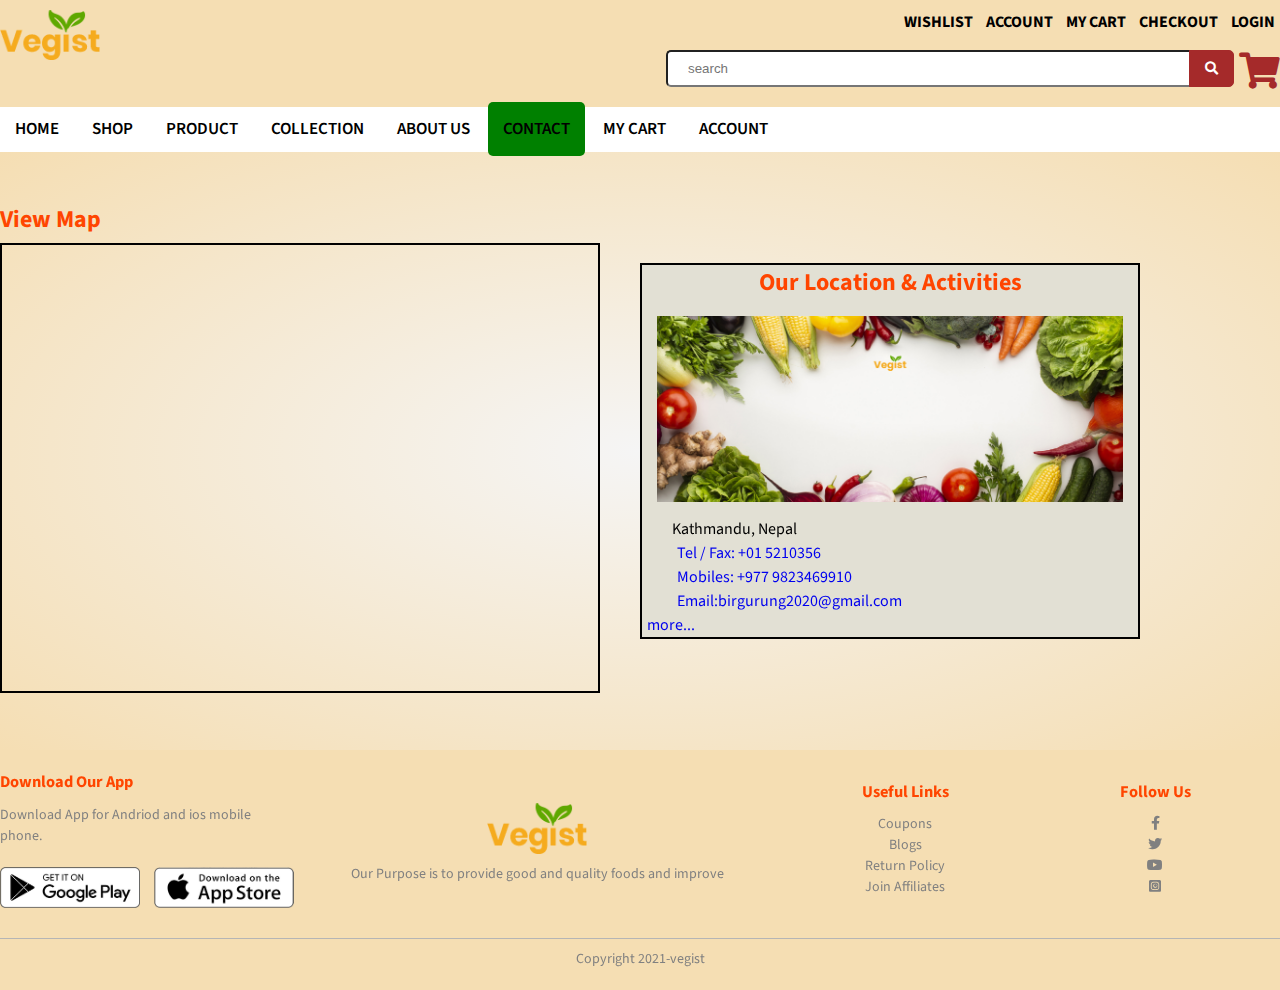
<file: contactus.html>
<!DOCTYPE html>
<html lang="en">
<head>
    <meta charset="UTF-8">
    <meta http-equiv="X-UA-Compatible" content="IE=edge">
    <meta name="viewport" content="width=device-width, initial-scale=1.0">
    <title>Vegist</title>
    <link rel="stylesheet" href="https://cdnjs.cloudflare.com/ajax/libs/font-awesome/5.15.4/css/all.min.css">
    <link rel="stylesheet" type="text/css" href="css/style.css">
    <link rel="stylesheet" type="text/css" href="css/res.css">
    <link rel="shortcut icon" href="./img/icon.png">
</head>
<body id="up">
    <header>
        <div class="container">
    <div class="header_inner flex">
     <div class="logo">
         <a href="index.html">
        <img src="img/logo1.png" alt="logo" width="100px"></a>
    </div>
    <div class="info">
        <div class="topnav">
            <ul>
                <li><a href="shop.html">wishlist</a></li>
                <li><a href="account.html">Account</a></li>
               <li><a href="cart.html">My Cart</a></li>
                <li><a href="shop.html">checkout</a></li>
              <li><a href="account.html">login</a></li>
               </ul>
        </div>
        <div class="searchinner flex">
            <div class="search">
                <input type="search" name="search" placeholder="search">
                <a href=""><button class="btn"><i class="fas fa-search"></i></button></a>
            </div>
            <div class="icon">
           <a href=""> <i class="fa fa-shopping-cart" style="font-size:36px"></i></a>
        </div>
        </div>
    </div>
    </div>
</header>
<nav>
    <div class="container flex">
        <div class="nav">
            <span><i class="fas fa-bars"></i></span>
            <ul>
                <li><a href="index.html" >Home</a></li>
                <li><a href="shop.html">Shop</a></li>
                <li><a href="product.html">product</a></li> 
                <li><a href="collection.html">Collection</a></li>
                <li><a href="about.html">About Us</a></li>
                <li><a href="contactus.html" class="active1">Contact</a></li>
                <li><a href="cart.html">  My cart</a></li>  
                <li><a href="account.html">Account</a></li>
            </ul>
        </div>
    </div>
</nav>
<div class="contact">
    <div class="container">
        <div class="row">
            <div class="col-2">
                <div class="map">
                <h2>View Map</h2>
                <iframe src="https://www.google.com/maps/embed?pb=!1m18!1m12!1m3!1d56516.31625953162!2d85.29111308572122!3d27.70895594436976!2m3!1f0!2f0!3f0!3m2!1i1024!2i768!4f13.1!3m3!1m2!1s0x39eb198a307baabf%3A0xb5137c1bf18db1ea!2sKathmandu%2044600!5e0!3m2!1sen!2snp!4v1629894858814!5m2!1sen!2snp" width="600" height="450" style="border:2px solid black;" allowfullscreen="" loading="lazy"></iframe>
            </div>
            </div>
            <div class="col-2">
                <div class="visit">
                    <h2>Our Location &amp; Activities</h2>
                    <img src="./img/coco.jpg" alt="" width="100%">
                   <p> Kathmandu, Nepal</p>
                     <p> <a href="tel: +44 (0)1624 882289"> Tel / Fax: +01 5210356</a> <br>
                    <a href="tel:+44 (0)7624 462684 "> Mobiles: +977 9823469910</a> <br>
                    <a href="mailto:birgurung2020@gmail.com "> Email:birgurung2020@gmail.com </a><br>
                </p>
                    
                   <a href="#">more...</a> 
            </div>
        </div>
     </div>
 </div>
</div> 
 <div class="footer">
            <div class="container">
                <div class="row">
                    <div class="footer-col-1">
                        <h3>Download Our App</h3>
                        <p>Download App for Andriod and ios mobile phone.</p>
                        <div class="app-logo">
                            <a href=""><img src="./img/footer1.png.png" alt=""></a>
                           <a href=""> <img src="./img/footer.png.png" alt=""></a>
                            </div>
                    </div>
                    <div class="footer-col-2">
                        <img src="./img/logo1.png" alt="">
                        <p>Our Purpose is to provide good and quality foods and improve</p>
                    </div>
                    <div class="footer-col-3">
                        <h3>Useful Links</h3>
                      <ul>
                          <li><a href="">Coupons</a></li>
                         <li> <a href="">Blogs</a></li>
                         <li> <a href="">Return Policy</a></li>
                          <li><a href="">Join Affiliates</a></li>
                      </ul>
                    </div>
                    <div class="footer-col-4">
                        <h3>Follow Us</h3>
                      <ul>
                         <li> <a href=""><i class="fab fa-facebook-f"></i></a></li>
                          <li><a href=""><i class="fab fa-twitter"></i></a></li>
                          <li><a href=""><i class="fab fa-youtube"></i></a></li>
                          <li><a href=""><i class="fab fa-instagram-square"></i></a></li>
                      </ul>
                    </div>
                </div>
                <hr>
                <p class="copyright">Copyright 2021-vegist</p>
            </div>
        </div>
        <div class="arrow">
            <a href="#up">up</a>
        </div>
        <script src="https://code.jquery.com/jquery-3.6.0.min.js"></script>
         <script type="text/javascript" src="js/main.js"></script>
</body>
</html>
</file>
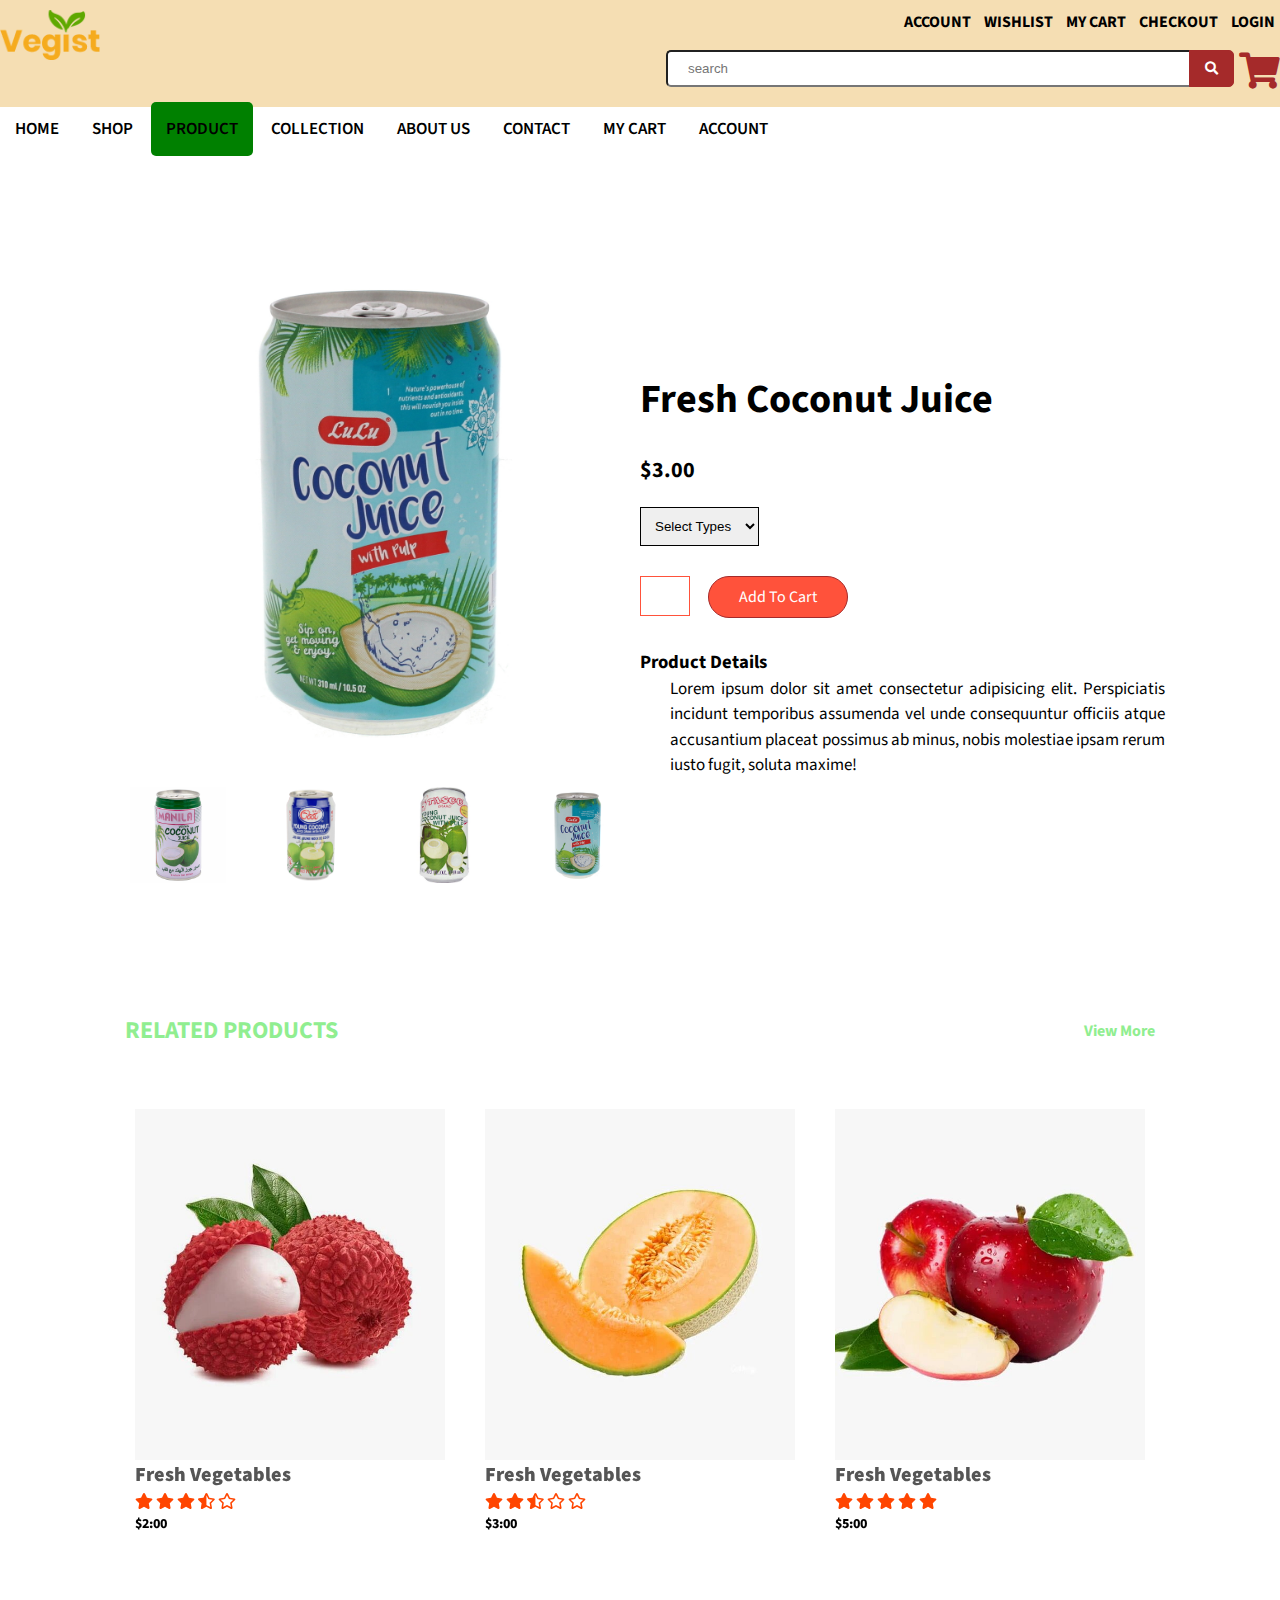
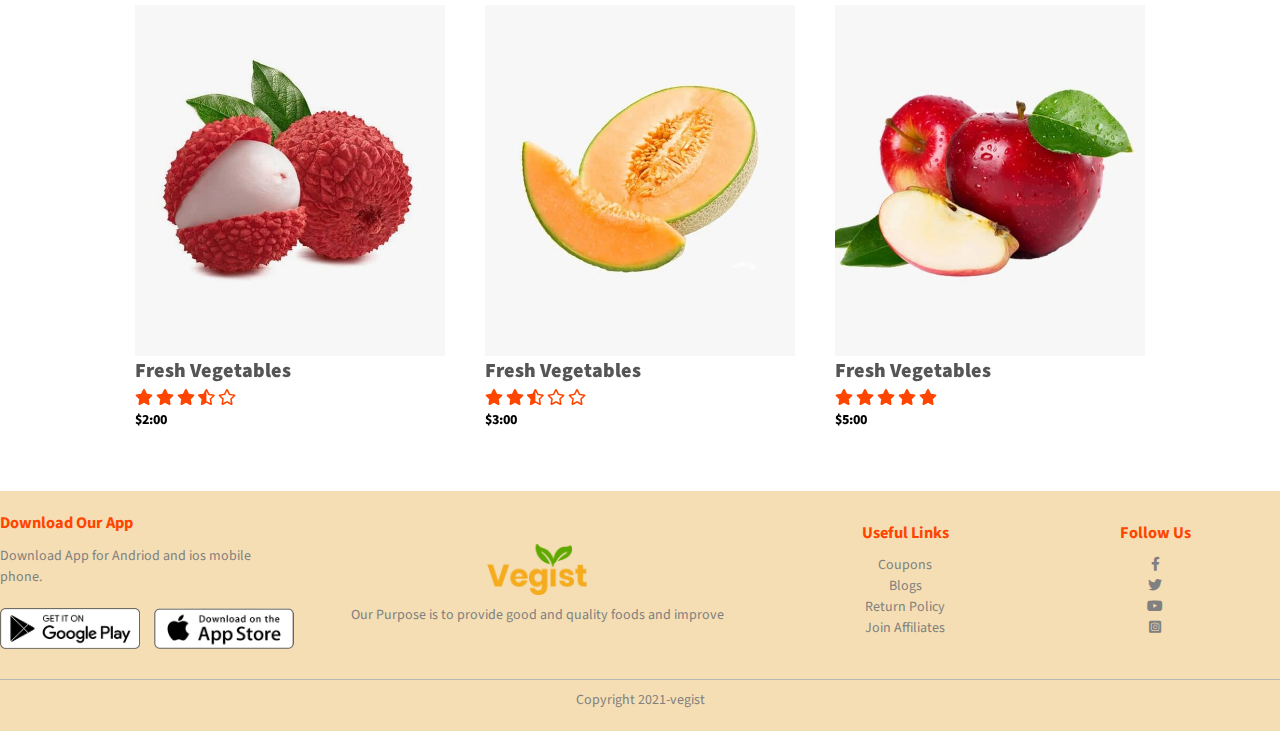
<file: product.html>
<!DOCTYPE html>
<html lang="en">
<head>
    <meta charset="UTF-8">
    <meta http-equiv="X-UA-Compatible" content="IE=edge">
    <meta name="viewport" content="width=device-width, initial-scale=1.0">
    <title>Vegist</title>
    <link rel="stylesheet" href="https://cdnjs.cloudflare.com/ajax/libs/OwlCarousel2/2.3.4/assets/owl.carousel.css">
     <link rel="stylesheet" href="https://cdnjs.cloudflare.com/ajax/libs/font-awesome/5.15.4/css/all.min.css">
    <link rel="stylesheet" type="text/css" href="css/style.css">
    <link rel="stylesheet" type="text/css" href="css/res.css">
    <link rel="shortcut icon" href="./img/icon.png">
</head>
<body id="up">
    <header>
        <div class="container">
    <div class="header_inner flex">
     <div class="logo">
         <a href="index.html">
        <img src="img/logo1.png" alt="logo" width="100px"></a>
    </div>
    <div class="info">
        <div class="topnav">
            <ul>
                <li><a href="account.html">Account</a></li>
                <li><a href="shop.html">wishlist</a></li>
                <li><a href="cart.html">My Cart</a></li>
                <li><a href="shop.html">checkout</a></li>
              <li><a href="account.html">login</a></li>
               </ul>
        </div>
        <div class="searchinner flex">
            <div class="search">
                <input type="search" name="search" placeholder="search">
                <a href=""><button class="btn"><i class="fas fa-search"></i></button></a>
            </div>
            <div class="icon">
           <a href=""> <i class="fa fa-shopping-cart" style="font-size:36px"></i></a>
        </div>
        </div>
    </div>
    </div>
</header>
<nav>
    <div class="container flex">
        <div class="nav">
            <span><i class="fas fa-bars"></i></span>
            <ul>
                <li><a href="index.html">Home</a></li>
                <li><a href="shop.html">Shop</a></li>
                <li><a href="product.html"class="active1">product</a></li> 
                <li><a href="collection.html">Collection</a></li>
                <li><a href="about.html">About Us</a></li>
                <li><a href="contactus.html">Contact</a></li>
                <li><a href="cart.html"> My cart</a></li> 
                <li><a href="account.html">Account</a></li> 
            </ul>
        </div>
    </div>
</nav> 
</div>
</div>
<div class="small-container products">
    <div class="row">
        <div class="col-2">
            <img src="./img/coconut.jpg" alt="" width="100%" id="ProductsImg">
            <div class="small-img-row">
                <div class="small-img-col">
                    <img src="./img/coconut2.jpg" alt="" width="100%" class="small-img">
                </div>
                <div class="small-img-col">
                    <img src="./img/coconut3.jpg" alt="" width="100%" class="small-img">
                </div>
                <div class="small-img-col">
                    <img src="./img/coconut4.jpg" alt="" width="100%" class="small-img">
                </div>
                <div class="small-img-col">
                    <img src="./img/coconut.jpg" alt="" width="100%" class="small-img">
                </div>
            </div>
        </div>
        <div class="col-2">
            <h1>Fresh Coconut Juice</h1>
            <h4>$3.00</h4>
            <select>
               <option >Select Types</option>
               <option >Select Types</option>
               <option >Select Types</option>
               <option >Select Types</option>
               <option >Select Types</option>
             </select>
<input type="number" value="" min="0" max="10">
<a href="" class="btn">Add To Cart</a>
<h3>Product Details</i></h3>
<p>Lorem ipsum dolor sit amet consectetur adipisicing elit. Perspiciatis incidunt temporibus assumenda vel unde consequuntur officiis atque accusantium placeat possimus ab minus, nobis molestiae ipsam rerum iusto fugit, soluta maxime!</p>
            
        </div>
    </div>
</div>
<div class="small-container">
    <div class="row row-2">
        <h2>Related Products</h2>
        <p>View More</p>
    </div>
</div>
<div class="small-container">
    <div class="row slide5 owl-carousel">
        <div class="col-4">
            <img src="./img/trend1.jpg" alt="">
            <h5>Fresh Vegetables</h5>
            <div class="rating">
                <i class="fas fa-star"></i>
                <i class="fas fa-star"></i>
                <i class="fas fa-star"></i>
                <i class="fas fa-star-half-alt"></i>
                <i class="far fa-star"></i>
            </div>
            <p>$2:00</p>
        </div>
        <div class="col-4">
            <img src="./img/trend2.jpg" alt="">
            <h5>Fresh Vegetables</h5>
            <div class="rating">
                <i class="fas fa-star"></i>
                <i class="fas fa-star"></i>
                <i class="fas fa-star-half-alt"></i>
                <i class="far fa-star"></i>
                <i class="far fa-star"></i>
            </div>
            <p>$3:00</p>
        </div>
        <div class="col-4">
            <img src="./img/trend3.jpg" alt="">
            <h5>Fresh Vegetables</h5>
            <div class="rating">
                <i class="fas fa-star"></i>
                <i class="fas fa-star"></i>
                <i class="fas fa-star"></i>
                <i class="fas fa-star"></i>
                <i class="fas fa-star"></i>
            </div>
            <p>$5:00</p>
        </div>
        <div class="col-4">
            <img src="./img/trend4.jpg" alt="">
            <h5>Fresh Vegetables</h5>
            <div class="rating">
                <i class="fas fa-star"></i>
                <i class="fas fa-star"></i>
                <i class="fas fa-star"></i>
                <i class="fas fa-star"></i>
                <i class="far fa-star"></i>
            </div>
            <p>$10:00</p>
        </div>
        
    </div>
    <div class="row slide5 owl-carousel">
        <div class="col-4">
            <img src="./img/trend1.jpg" alt="">
            <h5>Fresh Vegetables</h5>
            <div class="rating">
                <i class="fas fa-star"></i>
                <i class="fas fa-star"></i>
                <i class="fas fa-star"></i>
                <i class="fas fa-star-half-alt"></i>
                <i class="far fa-star"></i>
            </div>
            <p>$2:00</p>
        </div>
        <div class="col-4">
            <img src="./img/trend2.jpg" alt="">
            <h5>Fresh Vegetables</h5>
            <div class="rating">
                <i class="fas fa-star"></i>
                <i class="fas fa-star"></i>
                <i class="fas fa-star-half-alt"></i>
                <i class="far fa-star"></i>
                <i class="far fa-star"></i>
            </div>
            <p>$3:00</p>
        </div>
        <div class="col-4">
            <img src="./img/trend3.jpg" alt="">
            <h5>Fresh Vegetables</h5>
            <div class="rating">
                <i class="fas fa-star"></i>
                <i class="fas fa-star"></i>
                <i class="fas fa-star"></i>
                <i class="fas fa-star"></i>
                <i class="fas fa-star"></i>
            </div>
            <p>$5:00</p>
        </div>
        <div class="col-4">
            <img src="./img/trend4.jpg" alt="">
            <h5>Fresh Vegetables</h5>
            <div class="rating">
                <i class="fas fa-star"></i>
                <i class="fas fa-star"></i>
                <i class="fas fa-star"></i>
                <i class="fas fa-star"></i>
                <i class="far fa-star"></i>
            </div>
            <p>$10:00</p>
        </div>
        
    </div>
    </div>
</div>  
        <div class="footer">
            <div class="container">
                <div class="row">
                    <div class="footer-col-1">
                        <h3>Download Our App</h3>
                        <p>Download App for Andriod and ios mobile phone.</p>
                        <div class="app-logo">
                            <a href=""><img src="./img/footer1.png.png" alt=""></a>
                           <a href=""> <img src="./img/footer.png.png" alt=""></a>
                            </div>
                    </div>
                    <div class="footer-col-2">
                        <img src="./img/logo1.png" alt="">
                        <p>Our Purpose is to provide good and quality foods and improve</p>
                    </div>
                    <div class="footer-col-3">
                        <h3>Useful Links</h3>
                      <ul>
                          <li><a href="">Coupons</a></li>
                         <li> <a href="">Blogs</a></li>
                         <li> <a href="">Return Policy</a></li>
                          <li><a href="">Join Affiliates</a></li>
                      </ul>
                    </div>
                    <div class="footer-col-4">
                        <h3>Follow Us</h3>
                      <ul>
                         <li> <a href=""><i class="fab fa-facebook-f"></i></a></li>
                          <li><a href=""><i class="fab fa-twitter"></i></a></li>
                          <li><a href=""><i class="fab fa-youtube"></i></a></li>
                          <li><a href=""><i class="fab fa-instagram-square"></i></a></li>
                      </ul>
                    </div>
                </div>
                <hr>
                <p class="copyright">Copyright 2021-vegist</p>
            </div>
        </div>
        <div class="arrow">
            <a href="#up">up</a>
        </div>
        <script src="https://code.jquery.com/jquery-3.6.0.min.js"></script>
        <script type="text/javascript" src="js/main.js"></script>
        <script src="https://cdnjs.cloudflare.com/ajax/libs/OwlCarousel2/2.3.4/owl.carousel.min.js"></script>
      
</body>
</html>
</file>
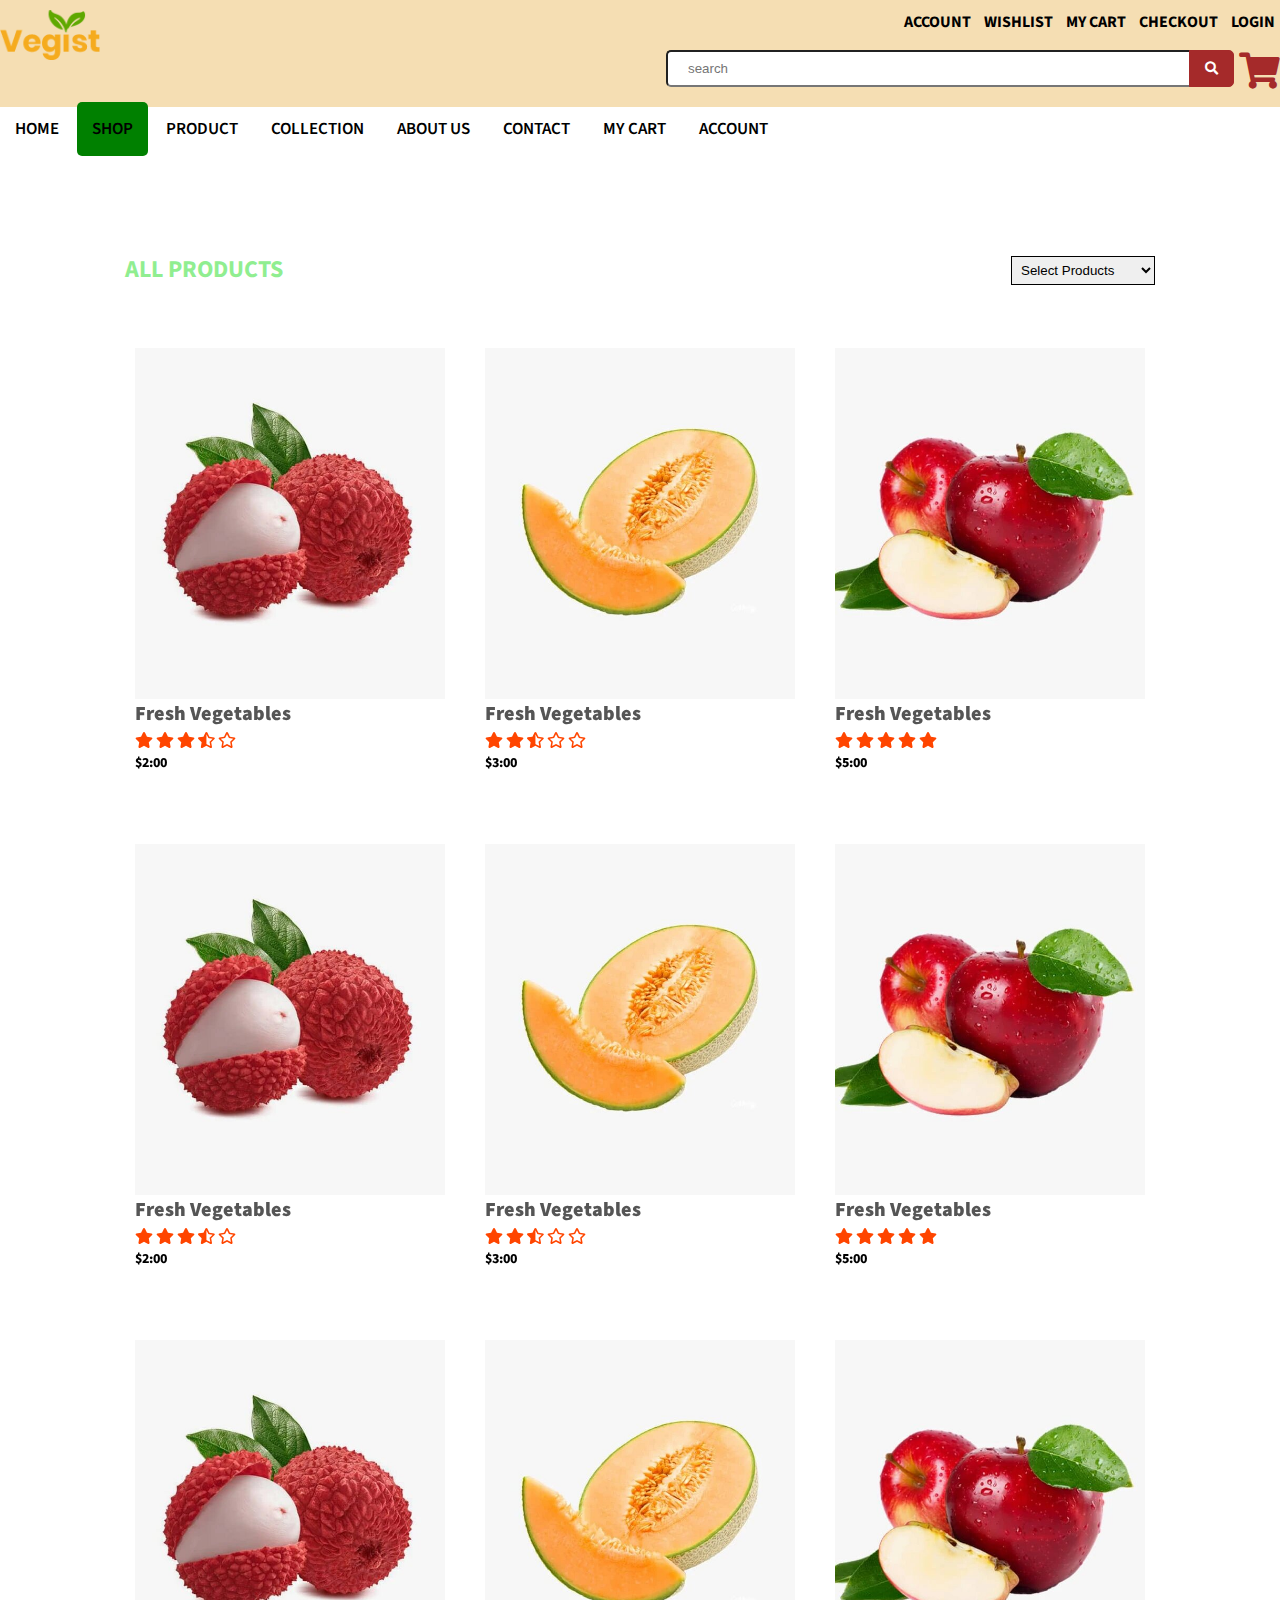
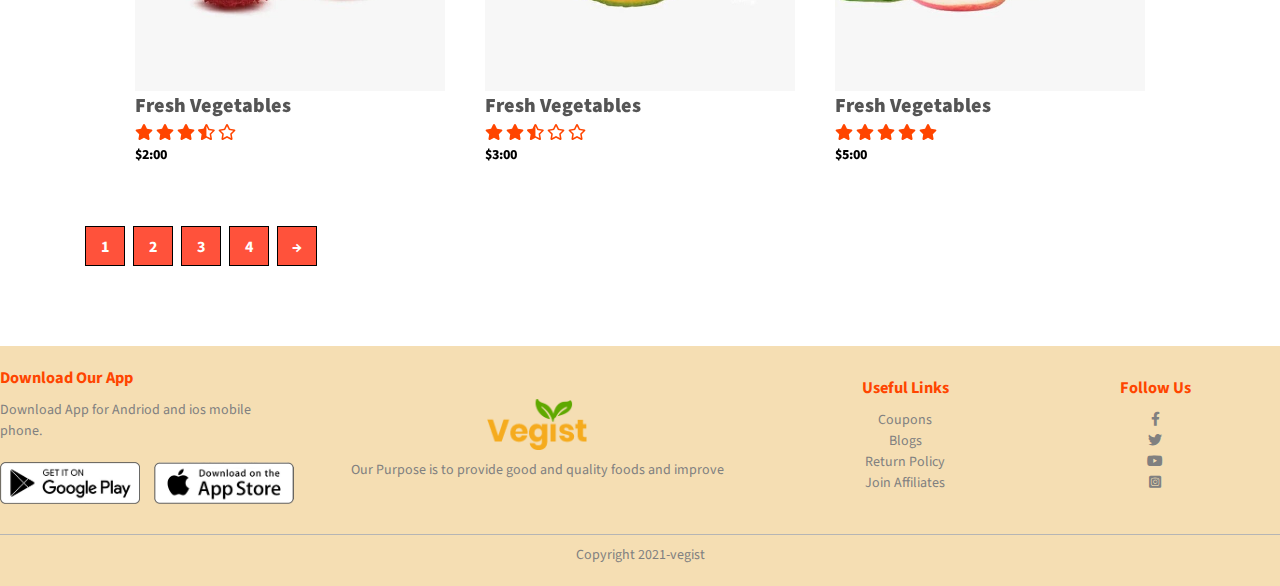
<file: shop.html>
<!DOCTYPE html>
<html lang="en">
<head>
    <meta charset="UTF-8">
    <meta http-equiv="X-UA-Compatible" content="IE=edge">
    <meta name="viewport" content="width=device-width, initial-scale=1.0">
    <title>Vegist</title>
    <link rel="stylesheet" href="https://cdnjs.cloudflare.com/ajax/libs/OwlCarousel2/2.3.4/assets/owl.carousel.css">
  <link rel="stylesheet" href="https://cdnjs.cloudflare.com/ajax/libs/font-awesome/5.15.4/css/all.min.css">
    <link rel="stylesheet" type="text/css" href="css/style.css">
    <link rel="stylesheet" type="text/css" href="css/res.css">
    <link rel="shortcut icon" href="./img/icon.png">
</head>
<body id="up">
    <header>
        <div class="container">
    <div class="header_inner flex">
     <div class="logo">
         <a href="index.html">
        <img src="img/logo1.png" alt="logo" width="100px"></a>
    </div>
    <div class="info">
        <div class="topnav">
            <ul>
                <li><a href="account.html">Account</a></li>
                <li><a href="shop.html">wishlist</a></li>
                <li><a href="cart.html">My Cart</a></li>
                <li><a href="shop.html">checkout</a></li>
              <li><a href="account.html">login</a></li>
               </ul>
        </div>
        <div class="searchinner flex">
            <div class="search">
                <input type="search" name="search" placeholder="search">
                <a href=""><button class="btn"><i class="fas fa-search"></i></button></a>
            </div>
            <div class="icon">
           <a href="cart.html"> <i class="fa fa-shopping-cart" style="font-size:36px"></i></a>
        </div>
        </div>
    </div>
    </div>
</header>
<nav>
    <div class="container flex">
        <div class="nav">
            <span><i class="fas fa-bars"></i></span>
            <ul>
                <li><a href="index.html">Home</a></li>
                <li><a href="shop.html" class="active1">Shop</a></li>
                <li><a href="product.html">Product</a></li> 
                <li><a href="collection.html">Collection</a></li>
                <li><a href="about.html">About Us</a></li>
                <li><a href="contactus.html">Contact</a></li>
                <li><a href="cart.html"> My cart</a></li>  
                <li><a href="account.html">Account</a></li>
            </ul>
        </div>
    </div>
</nav> 
</div>
</div>
<div class="small-container">
    <div class="row row-2">
        <h2>All Products</h2>
        <select>
            <option>Select Products</option>
            <option>Short by price</option>
            <option>Short by popularity</option>
            <option>Short by rating</option>
            <option>Short by sale</option>
        </select>
    </div>
    <div class="row slide5 owl-carousel">
        <div class="col-4">
            <img src="./img/trend1.jpg" alt="">
            <h5>Fresh Vegetables</h5>
            <div class="rating">
                <i class="fas fa-star"></i>
                <i class="fas fa-star"></i>
                <i class="fas fa-star"></i>
                <i class="fas fa-star-half-alt"></i>
                <i class="far fa-star"></i>
            </div>
            <p>$2:00</p>
        </div>
        <div class="col-4">
            <img src="./img/trend2.jpg" alt="">
            <h5>Fresh Vegetables</h5>
            <div class="rating">
                <i class="fas fa-star"></i>
                <i class="fas fa-star"></i>
                <i class="fas fa-star-half-alt"></i>
                <i class="far fa-star"></i>
                <i class="far fa-star"></i>
            </div>
            <p>$3:00</p>
        </div>
        <div class="col-4">
            <img src="./img/trend3.jpg" alt="">
            <h5>Fresh Vegetables</h5>
            <div class="rating">
                <i class="fas fa-star"></i>
                <i class="fas fa-star"></i>
                <i class="fas fa-star"></i>
                <i class="fas fa-star"></i>
                <i class="fas fa-star"></i>
            </div>
            <p>$5:00</p>
        </div>
        <div class="col-4">
            <img src="./img/trend4.jpg" alt="">
            <h5>Fresh Vegetables</h5>
            <div class="rating">
                <i class="fas fa-star"></i>
                <i class="fas fa-star"></i>
                <i class="fas fa-star"></i>
                <i class="fas fa-star"></i>
                <i class="far fa-star"></i>
            </div>
            <p>$10:00</p>
        </div>
    </div>
    <div class="row slide5 owl-carousel">
        <div class="col-4">
            <img src="./img/trend1.jpg" alt="">
            <h5>Fresh Vegetables</h5>
            <div class="rating">
                <i class="fas fa-star"></i>
                <i class="fas fa-star"></i>
                <i class="fas fa-star"></i>
                <i class="fas fa-star-half-alt"></i>
                <i class="far fa-star"></i>
            </div>
            <p>$2:00</p>
        </div>
        <div class="col-4">
            <img src="./img/trend2.jpg" alt="">
            <h5>Fresh Vegetables</h5>
            <div class="rating">
                <i class="fas fa-star"></i>
                <i class="fas fa-star"></i>
                <i class="fas fa-star-half-alt"></i>
                <i class="far fa-star"></i>
                <i class="far fa-star"></i>
            </div>
            <p>$3:00</p>
        </div>
        <div class="col-4">
            <img src="./img/trend3.jpg" alt="">
            <h5>Fresh Vegetables</h5>
            <div class="rating">
                <i class="fas fa-star"></i>
                <i class="fas fa-star"></i>
                <i class="fas fa-star"></i>
                <i class="fas fa-star"></i>
                <i class="fas fa-star"></i>
            </div>
            <p>$5:00</p>
        </div>
        <div class="col-4">
            <img src="./img/trend4.jpg" alt="">
            <h5>Fresh Vegetables</h5>
            <div class="rating">
                <i class="fas fa-star"></i>
                <i class="fas fa-star"></i>
                <i class="fas fa-star"></i>
                <i class="fas fa-star"></i>
                <i class="far fa-star"></i>
            </div>
            <p>$10:00</p>
        </div>
    </div>
    <div class="row slide5 owl-carousel">
        <div class="col-4">
            <img src="./img/trend1.jpg" alt="">
            <h5>Fresh Vegetables</h5>
            <div class="rating">
                <i class="fas fa-star"></i>
                <i class="fas fa-star"></i>
                <i class="fas fa-star"></i>
                <i class="fas fa-star-half-alt"></i>
                <i class="far fa-star"></i>
            </div>
            <p>$2:00</p>
        </div>
        <div class="col-4">
            <img src="./img/trend2.jpg" alt="">
            <h5>Fresh Vegetables</h5>
            <div class="rating">
                <i class="fas fa-star"></i>
                <i class="fas fa-star"></i>
                <i class="fas fa-star-half-alt"></i>
                <i class="far fa-star"></i>
                <i class="far fa-star"></i>
            </div>
            <p>$3:00</p>
        </div>
        <div class="col-4">
            <img src="./img/trend3.jpg" alt="">
            <h5>Fresh Vegetables</h5>
            <div class="rating">
                <i class="fas fa-star"></i>
                <i class="fas fa-star"></i>
                <i class="fas fa-star"></i>
                <i class="fas fa-star"></i>
                <i class="fas fa-star"></i>
            </div>
            <p>$5:00</p>
        </div>
        <div class="col-4">
            <img src="./img/trend4.jpg" alt="">
            <h5>Fresh Vegetables</h5>
            <div class="rating">
                <i class="fas fa-star"></i>
                <i class="fas fa-star"></i>
                <i class="fas fa-star"></i>
                <i class="fas fa-star"></i>
                <i class="far fa-star"></i>
            </div>
            <p>$10:00</p>
        </div>
    </div>
    </div>
    <div class="page-btn">
        <ul>
            <li> <a href=""> 1</a></li>
            <li> <a href="">2</a></li>
            <li> <a href="">3</a></li>
            <li> <a href="">4</a></li>
            <li> <a href="">&#8594;</a></li>
        </ul>
        </div>
</div>  
        <div class="footer">
            <div class="container">
                <div class="row">
                    <div class="footer-col-1">
                        <h3>Download Our App</h3>
                        <p>Download App for Andriod and ios mobile phone.</p>
                        <div class="app-logo">
                            <a href=""><img src="./img/footer1.png.png" alt=""></a>
                           <a href=""> <img src="./img/footer.png.png" alt=""></a>
                            </div>
                    </div>
                    <div class="footer-col-2">
                        <img src="./img/logo1.png" alt="">
                        <p>Our Purpose is to provide good and quality foods and improve</p>
                    </div>
                    <div class="footer-col-3">
                        <h3>Useful Links</h3>
                      <ul>
                          <li><a href="">Coupons</a></li>
                         <li> <a href="">Blogs</a></li>
                         <li> <a href="">Return Policy</a></li>
                          <li><a href="">Join Affiliates</a></li>
                      </ul>
                    </div>
                    <div class="footer-col-4">
                        <h3>Follow Us</h3>
                      <ul>
                         <li> <a href=""><i class="fab fa-facebook-f"></i></a></li>
                          <li><a href=""><i class="fab fa-twitter"></i></a></li>
                          <li><a href=""><i class="fab fa-youtube"></i></a></li>
                          <li><a href=""><i class="fab fa-instagram-square"></i></a></li>
                      </ul>
                    </div>
                </div>
                <hr>
                <p class="copyright">Copyright 2021-vegist</p>
            </div>
        </div>
        <div class="arrow">
            <a href="#up">up</a>
        </div>
        <script src="https://code.jquery.com/jquery-3.6.0.min.js"></script>
        <script type="text/javascript" src="js/main.js"></script>
        <script src="https://cdnjs.cloudflare.com/ajax/libs/OwlCarousel2/2.3.4/owl.carousel.min.js"></script>
       
</body>
</html>
</file>
<file: css/style.css>
@import url('https://fonts.googleapis.com/css2?family=Source+Sans+Pro:ital,wght@0,200;0,300;0,400;0,600;0,700;0,900;1,200;1,300;1,400;1,600;1,700;1,900&display=swap');
*
{
    margin: 0;
    padding: 0;
    box-sizing: border-box;
}
html
{
    scroll-behavior: smooth;
}
body
{
    font-family: 'Source Sans Pro', sans-serif;
    line-height: 1.5;
}
ul
{
    list-style: none;
}
a{
    text-decoration: none;
}
img
{
    display: block;
}
.container
{
    max-width: 1300px;
    margin: auto;
}
header
{
    background: wheat;
    padding: 10px 0;
}
.flex
{
    display: flex;
    justify-content: space-between;
}
.info
{
    text-align: right;
}
.topnav ul li a:hover
{
    color: red;
}
.topnav ul li
{
    display: inline;
    color: #fff;
    padding: 5px;
    font-weight: bold;
}
.topnav ul li a
{
    text-decoration: none;
    color: black;
    text-transform: uppercase;
}
.search
{
    margin: 16px 0 10px 0;
}
.search input
{
    width: 525px;
    height: 37px;
    padding-left: 20px;
    border-radius: 5px 0 0 5px ;
}
.btn
{
    background: brown;
    color: #fff;
    padding: 10px 15px;
    border: 1px solid brown;
    border-radius:  0 5px 5px 0;
    margin-left: -5px;
}
.icon
{
    margin: 19px 0 0 5px;
}
.icon a
{
    text-decoration: none;
    color: brown;
}
nav
{
    background: #fff;
    line-height: 45px;  
}

.nav ul li
{
    display:inline;
    font-size: 17px;
    font-weight: 600;
}
.nav ul li a
{
    color: #000;
    padding: 15px;
    text-transform: uppercase;
    
}
.nav ul li a:hover
{
    color: red;
}
.row
{
    background: url(https://spacingtech.com/html/vegist-final/vegist/image/slider1.jpg) no-repeat center/center cover;
    display: flex;
    align-items: center;
    flex-wrap: wrap;
    justify-content: space-around;
}
.col-2
{
    flex-basis: 50%;
    min-width: 300px;

}
.col-2 img
{
    max-width: 100%;
    padding: 50px 0;
}
.row
{
    display: flex;
    align-items: center;
    flex-wrap: wrap;
    justify-content: space-between;
}
.col-2
{
    flex-basis: 50%;
    min-width: 300px;
}
.col-2 img
{
max-width: 100%;
padding: 50px 0;
}
.col-2 h1
{
    font-size: 50px;
    line-height: 1.7;
    color: lightgreen;
}
.col-2 p
{
    padding-left:30px;
}
.col-2 .btn
{
display: inline-block;
background: #ff523b;
padding: 8px 30px;
margin: 30px 5px;
border-radius: 30px;
}
.col-2 .btn:hover
{
    background: green;
}
.col-3
{
    flex-basis: 30%;
    min-width: 250px;
    margin-bottom: 30px;
}
.col-3 img
{
    width: 100%;
}
.small-container
{
    max-width: 1080px;
    margin: auto;
    padding-left: 25px;
    padding-right: 25px;
}
.title
{
    text-align: center;
    margin: 25px auto 20px;
    position: relative;
    line-height:60px;
    color: chocolate;
}
.title::after
{
    content: '';
    background-color: chocolate;
    width: 80px;
    height: 5px;
    border-radius: 2px;
    position: absolute;
    bottom: 0;
    left: 50%;
    transform: translateX(-50%);
}
.col-4
{
    flex-basis: 25%;
    padding: 10px;
    min-width: 100px;
    margin-bottom: 50px;
    transition: transform 0.5s;
}
.col-4 img
{
    width: 100%;
}
h5
{
    color: #555;
    font-weight: 900;
    font-size: 20px;
}
.col-4 p
{
font-size: 14px;
font-weight: 800;
}
.rating .fas
{
color: orangered;
}
.rating .far{
    color: orangered;
}
.col-4:hover
{
    transform: translateY(-5px);
}
.testimonial
{
    padding-top: 100px;

}
.testimonial .col-3{
    text-align: center;
    padding: 40px 20px;
    box-shadow: 0 0 20px 0px rgba(0, 0,0, 0.1);
    cursor: pointer;
    transition: transform 0.9s;
}
.testimonial .col-3 img
{
    width: 50px;
    margin: 5px auto 5px;
    border-radius: 50%;
}
.testimonial .col-3:hover
{
    transform: translateY(-10px);
}
.fa-quote-left
{
    font-size: 13px;
    color: orangered;
}
.col-3 p
{ 
    text-align: justify;
    font-size: 12px;
    color: grey;
    margin: 13px 0;
}
.testimonial .col-3 h3
{
    font-weight: 600;
    color: grey;
    font-size: 16px;
}
.brands
{
    margin: 100px auto;
}
.col-6
{
    width: 160px;
}
.col-6 img
{
    width: 100%;
    cursor: pointer;
    filter:grayscale(100%);
}
.col-6 img:hover
{
    filter: grayscale(0);
}
.footer
{
    background: wheat;
    color: #8a8a8a;
    font-size: 14px;
    padding: 20px 0 20px;
}
.footer p
{
    color: grey;
}
.footer h3
{
    color: orangered;
    margin-bottom: 10px;
}
.footer-col-1, .footer-col-2, .footer-col-3, .footer-col-4
{
    min-width: 250px;
    margin-bottom: 20px;
}
.footer-col-1
{
    flex-basis: 23%;
}
.footer-col-2
{
    flex: 1;
    text-align: center;
}
.footer-col-2 img
{
    max-width: 100px;
    margin: 10px auto 10px;
}
.footer-col-3, .footer-col-4
{
    flex-basis: 12%;
    text-align: center;
}
.footer-col-3, .footer-col-4 li{
    list-style: none;
}
.footer-col-3 a
{
    text-decoration: none;
    color: grey;
}
.footer-col-3 a:hover
{
    color: red;
}
.app-logo
{
    display: flex;
    margin-top: 20px;
    justify-content: space-between;
}
.app-logo img
{
    width: 140px;
}
.footer-col-4 a
{
   color: grey;

}
.footer-col-4 a:hover
{
    color: red;
}
.footer hr
{
    border: none;
    background:#b5b5b5 ;
    height: 1px;
    margin: 10px 0;
}
.copyright
{
    text-align: center;
}
.arrow
{
    width: 40px; height: 40px; background: orangered;
    position: fixed; bottom: 30px; right: 20px; text-align: center; line-height: 40px; 
    display: none;
    z-index: 999;

}
.arrow a
{
    color:white;
    font-weight: 600;
}
.abcd
{
    position: fixed;
    top: 0;
    background: lightgreen;
    width: 100%;
    z-index: 999;
}
.nav span
{
    display: none;
}
.active1
{
    background: green;
    border-radius: 5px;
}
.row-2
{
    justify-content: space-between;
    margin: 100px auto 50px;
}
.row-2 h2
{
    color:lightgreen;
    text-transform: uppercase;
}
.row-2 p
{
    font-weight: bold;
    color: lightgreen;
}
select
{
    border: 1px solid #000;
    padding: 5px;
}
select:focus
{
    outline: none;
}
.page-btn
{
    margin: 0 0 80px 80px;
}
.page-btn a
{
    color: white;
}

.page-btn ul
{
    list-style: none;
}
.page-btn li
{
    background: #ff523b;
    color: #fff;
    display: inline-block;
    border: 1px solid black;
    margin-left: 5px;
    width: 40px;
    height: 40px;
    text-align: center;
    line-height: 40px;
    cursor: pointer;
    font-weight: bold;
}
.products
{
    margin-top: 80px;
}
.products, .col-2 img
{
    padding: 15px;
}
.products h1
{
    font-size: 40px;
    color: #000;
}
.products p
{
    font-size: 17px;
    text-align: justify;
}
.products h4
{
    margin: 20px 0;
    font-size: 22px;
    font-weight: bold;
}
.products select
{
    display: block;
    padding: 10px;
    margin-top: 20px;
}
.products input
{
    width: 50px;
    height: 40px;
    padding-left: 10px;
    font-size: 20px;
    margin-right: 10px;
    border: 1px solid #ff523b;
}
input:focus
{
    outline: none;
}
.small-img-row
{
    display: flex;
    justify-content: space-between;
}
.small-img-col
{
    flex-basis: 24%;
    cursor: pointer;
}
.cart
{
    margin: 80px auto;

}
table
{
    width: 100%;
    border-collapse: collapse;
    margin-top: 30px;
}
.cart-info
{
    display: flex;
    flex-wrap: wrap;
}
th
{
    text-align: left;
    padding: 5px;
    color: #fff;
    background: brown;
    font-weight: 600;
}
td
{
    padding: 10px 5px;
}
td input
{
    width: 40px;
    height: 40px;
    padding: 5px;
}
td a
{
    color: brown;
    font-size: 13px;
}
td img
{
    width: 80px;
    height: 80px;
    margin-right: 10px;
}
.total
{
    display: flex;
    justify-content: flex-end;
}
.total table
{
    border-top: 3px solid brown;
    width: 100%;
    max-width: 400px;
}
td:last-child
{
    text-align: right;
}
th:last-child
{
    text-align: right;
}
.account-page
{
    padding: 50px 0;
    background: radial-gradient(whitesmoke,wheat) ;
}
.form-container
{
    background:#fff;
    width: 300px;
    height: 400px;
    position: relative;
    text-align: center;
    padding: 20px 0;
    margin: 20px auto 20px;
    box-shadow: 0 0 20px 0px rgba(0,0,0, 0.1);
    overflow: hidden;
   
}
.form-container span
{
    font-weight: bold;
    padding: 0 10px;
    color:grey;
    cursor: pointer;
    width: 100px;
    display: inline-block;
}
.form-btn
{
    display: inline-block;
}
.form-container form
{
    max-width: 300px;
    padding: 0 20px;
    position: absolute;
    top: 130px;
    transform: transforn 2s;
}
form input
{
width: 100%;
height: 30px;
margin: 10px 0;
padding: 0 10px;
border: 1px solid lightgrey;
}
form .btn
{
    width: 100%;
    border: none;
    cursor: pointer;
    margin: 10px 0;
}
form .btn:focus
{
outline: none;
}
#LoginForm
{
    left: -300px;
}
#RegForm
{
    left: 0;
}
form a
{
    font-size: 12px;
}
#Indicator
{
    width: 100px;
    border: none;
    background: #ff523b;
    height: 3px;
    margin-top: 8px;
    transform: translateX(100px);
    transform: transforn 2s;
}
.banner
{
    background: url(https://spacingtech.com/html/vegist-final/vegist/image/slider3.jpg) no-repeat center center/cover;
height: 400px;
width: 100%;
display: flex;
flex-direction: column;
align-items: center;
padding: 100px 0 0 50px;
margin-top: 50px;
margin-bottom: 50px;
font-size: 18px;
color: orangered;

}
.about-title
{
    text-align: center;
}
.about-title p
{
    text-align: justify;
}
.about-details h1
{
    font-size: 17px;
    text-align: justify;
}
.contact
{
    padding: 50px 0;
    background: radial-gradient(whitesmoke,wheat) ;
}
.visit 
{
   justify-content: center;
max-width: 500px;
    border: 2px solid black;
    text-align: justify;
    background: #e2e0d4;
}
.map h2
{
    color: orangered;
    padding-bottom: 5px;
}
.visit h2 
{
text-align: center;
color: orangered;
}
.visit a{
    padding-left: 5px;
}
.visit a:hover
{
    color: red;
}
.owl-carousel button.owl-dot {
    background:grey;
    width: 20px;
    height: 20px;
   margin: 2px;
}
.owl-dots
{
    margin: 0;
    position: absolute;
    left: 50%;
    transform: translateX(-50%);
    text-align: center;
}
.owl-dot.active 
{
    background: lightgreen !important;
}
</file>
<file: css/res.css>
@media(max-width:780px)
{
    .flex{
        flex-direction: column;
        text-align: center;
    }
    .logo
    {
        margin: auto;
    }
    .search{
        display: none;
    }
    .topnav
    {
        text-align: center;
    }
    .nav ul
    {
    display: none;
    }
    .nav ul li
    {
        display: block;
        
    }
    .nav span
    {
        display: block;
       background: lightgreen;
    }
    .row
    {
        text-align: center;
    }
    .col-2, .col-3, .col-4
    {
        flex-basis: 100%;
    }
    .brands
    {
        margin: 10px auto;
    }
    .col-6 img
    {
        display: inline-block;
    }
    .footer-col-1
    {
        flex-basis: 100%;
    }
    .app-logo
    {
        display: block;
        align-items: center;
        margin-top: 10px;
    }
    .app-logo img 
    {
        display: initial;
    }
    .footer-col-3, .footer-col-4
    {
        flex-basis: 100%;
    }
    .products .row
    {
        text-align: left;
        
    }
    .product .col-2
    {
        padding: 20px 0;
    }
    .banner
    {
        align-items: center;
        color:green;
        padding-top: 150px;
    }
    .map iframe
    {
        width: 100%;
        height:200px;
        margin-bottom: 20px;
    }
    .title
{
    margin-top: 25px;
}
.brands
{
    margin-top: 35px;
}
}
</file>
